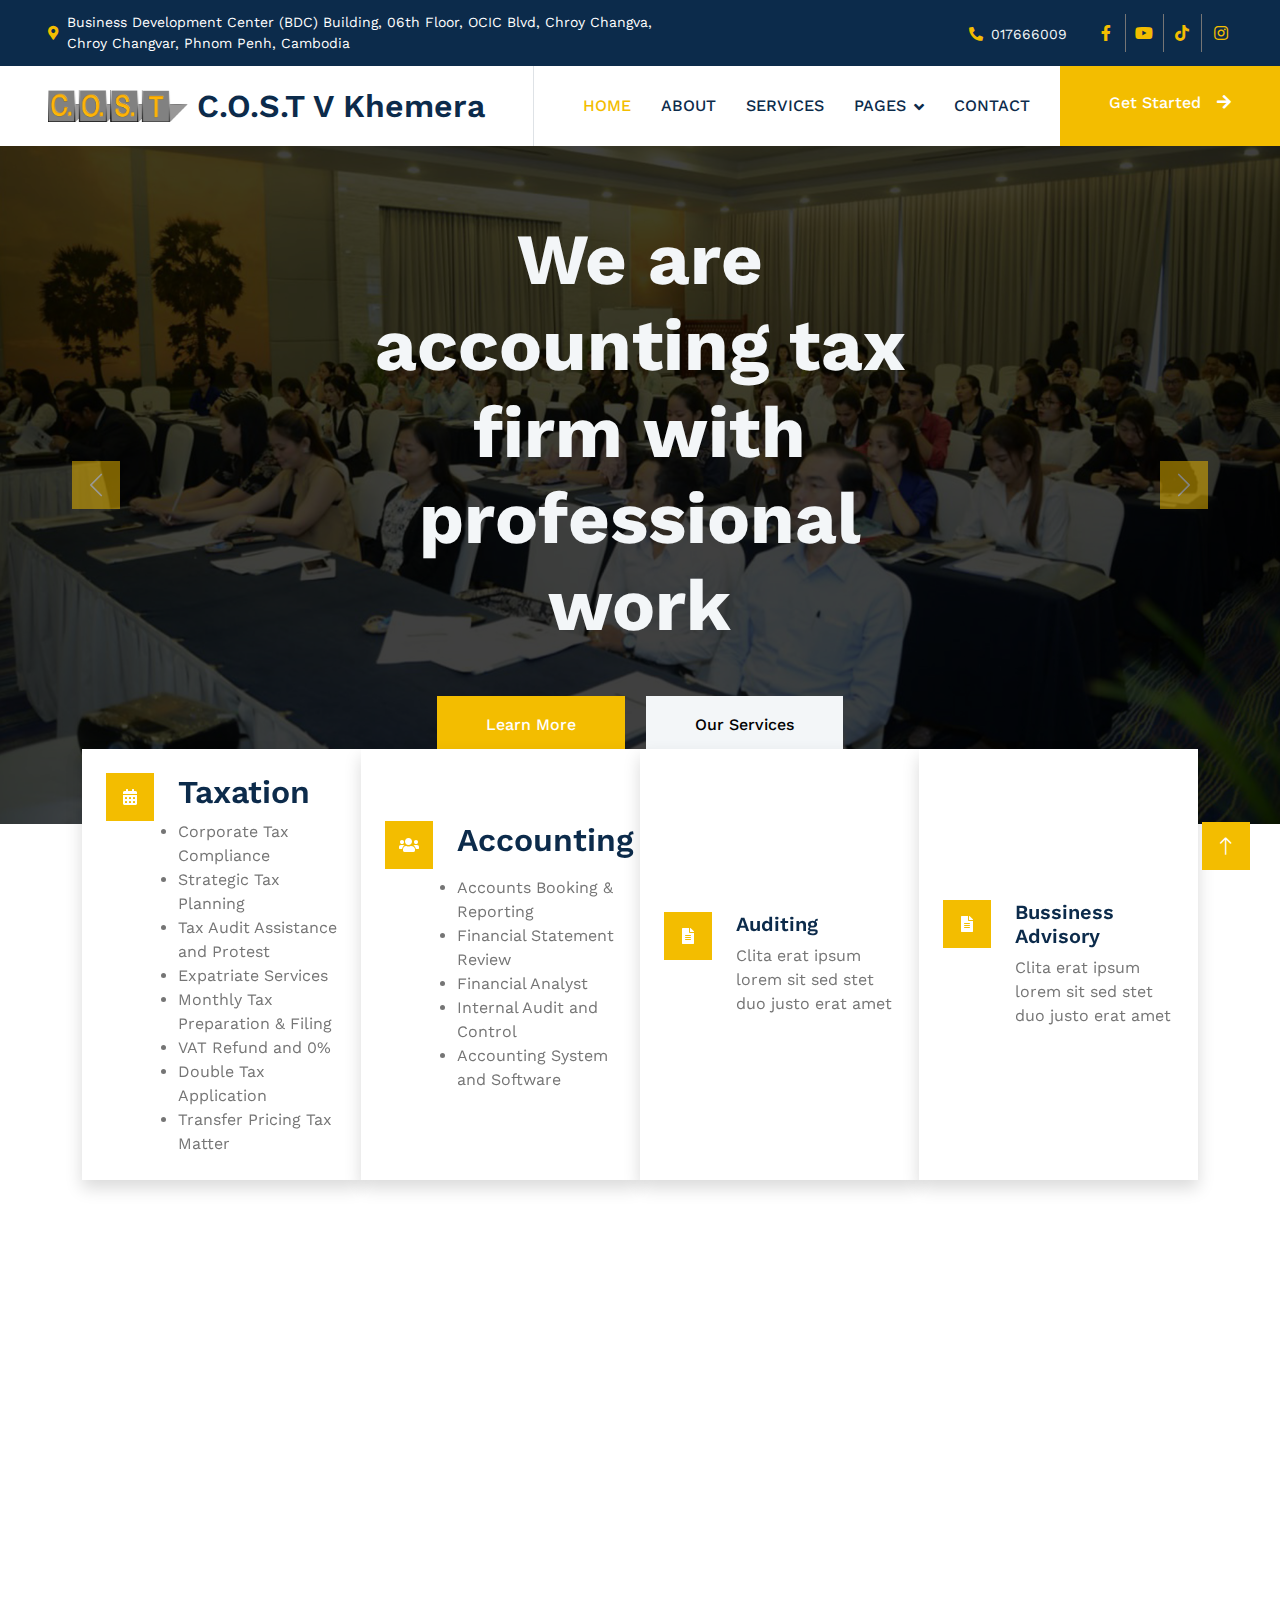
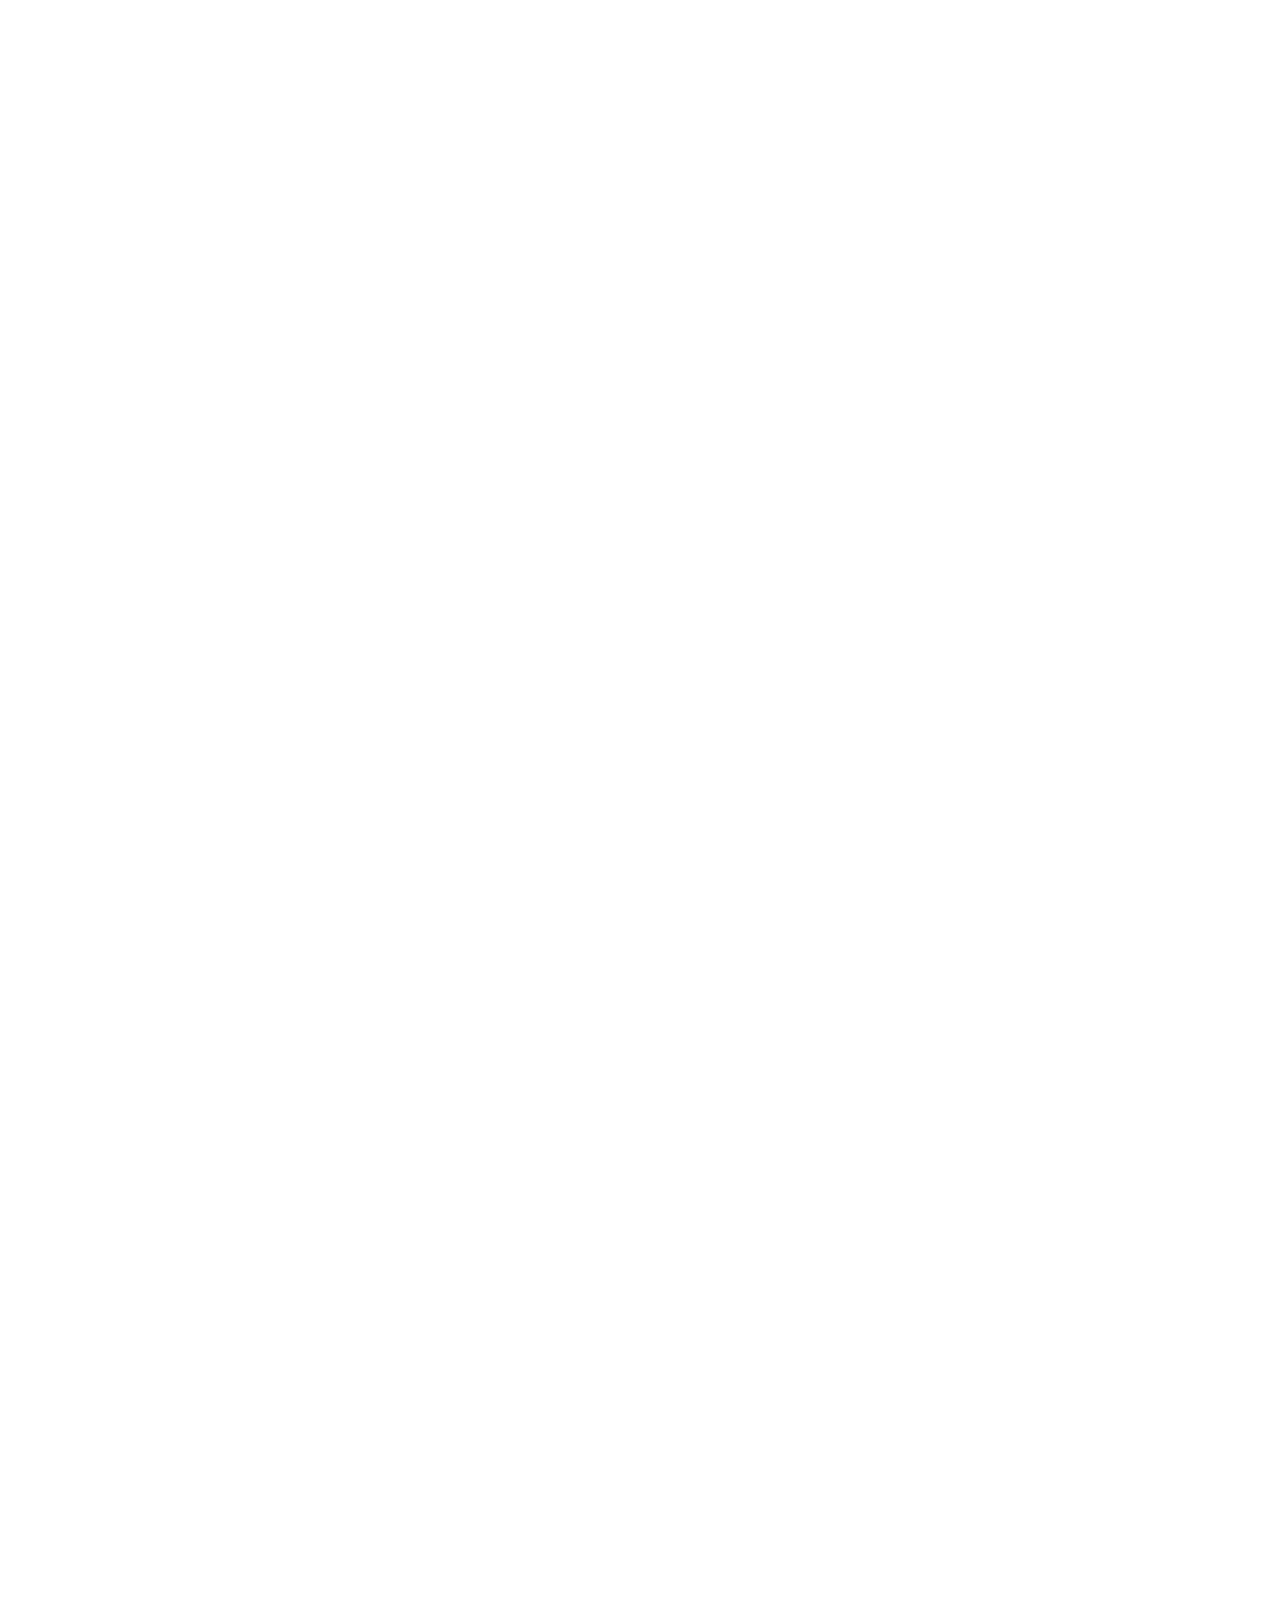
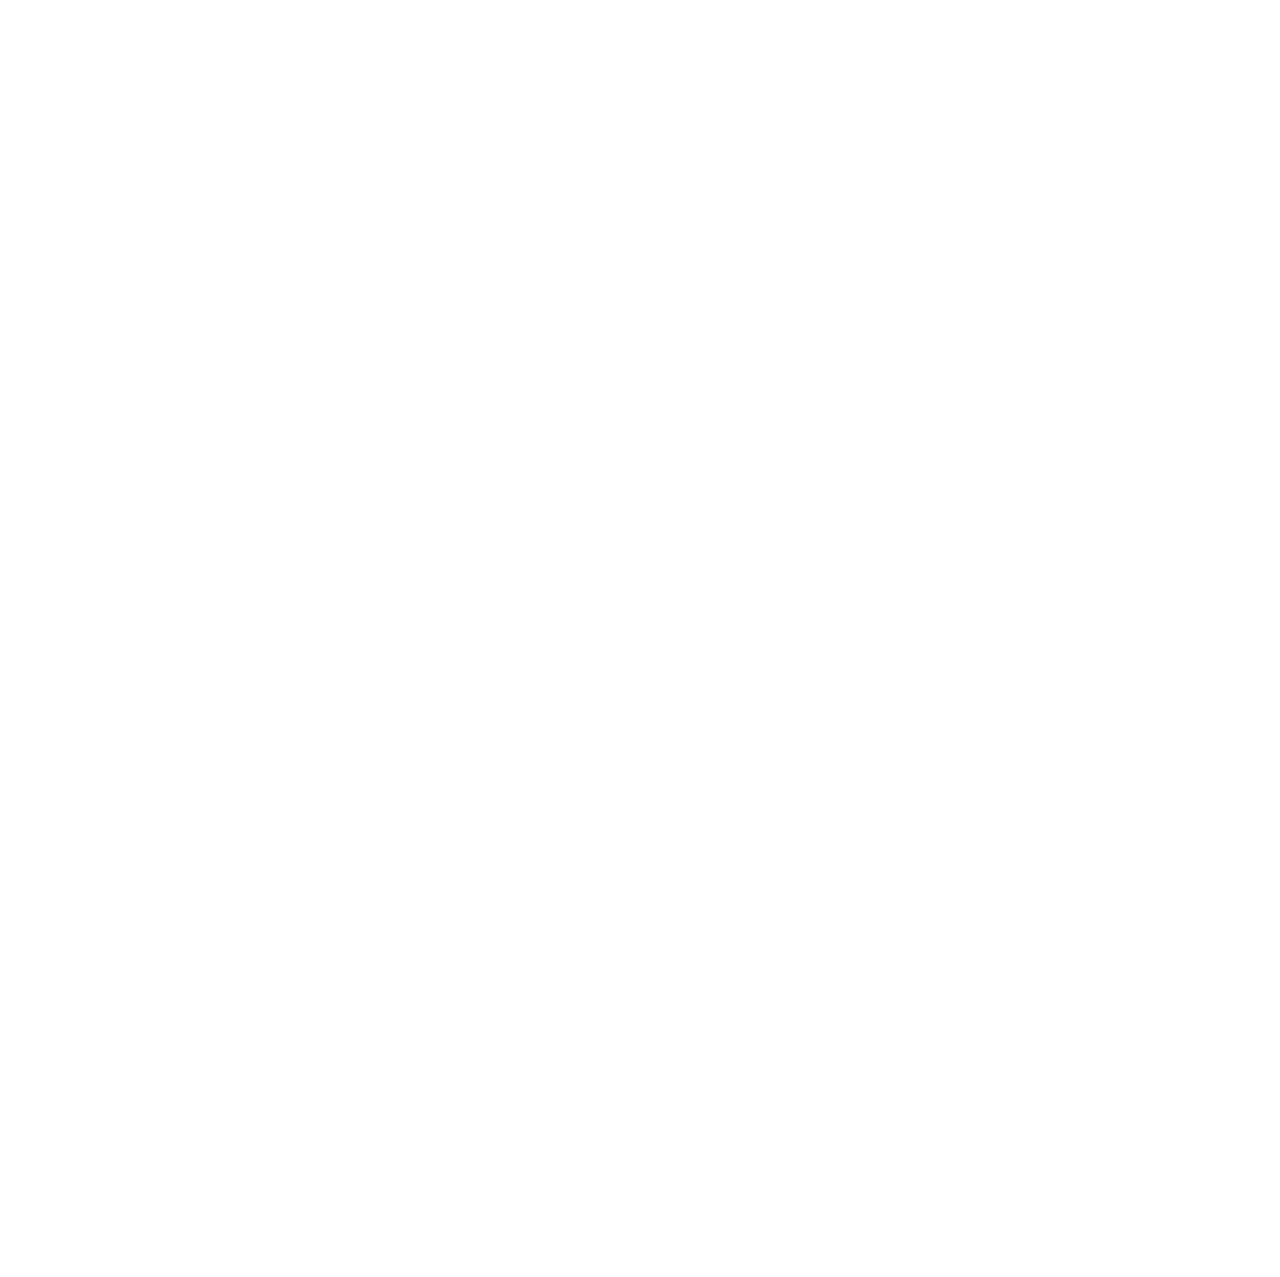
<file: index.html>
<!DOCTYPE html>
<html lang="en">

<head>
    <meta charset="utf-8">
    <title>C.O.S.T V Khemera</title>
    <meta content="width=device-width, initial-scale=1.0" name="viewport">
    <meta content="" name="keywords">
    <meta content="" name="description">

    <!-- Favicon -->
    <link href="img/favicon.ico" rel="icon">

    <!-- Google Web Fonts -->
    <link rel="preconnect" href="https://fonts.googleapis.com">
    <link rel="preconnect" href="https://fonts.gstatic.com" crossorigin>
    <link href="https://fonts.googleapis.com/css2?family=Work+Sans:wght@400;500;600;700&display=swap" rel="stylesheet"> 

    <!-- Icon Font Stylesheet -->
    <link href="https://cdnjs.cloudflare.com/ajax/libs/font-awesome/5.10.0/css/all.min.css" rel="stylesheet">
    <link href="https://cdn.jsdelivr.net/npm/bootstrap-icons@1.4.1/font/bootstrap-icons.css" rel="stylesheet">
    <link rel="stylesheet" href="https://cdnjs.cloudflare.com/ajax/libs/font-awesome/5.15.3/css/all.min.css" integrity="sha512-iBBXm8fW90+nuLcSKlbmrPcLa0OT92xO1BIsZ+ywDWZCvqsWgccV3gFoRBv0z+8dLJgyAHIhR35VZc2oM/gI1w==" crossorigin="anonymous" />

    <!-- Libraries Stylesheet -->
    <link href="lib/animate/animate.min.css" rel="stylesheet">
    <link href="lib/owlcarousel/assets/owl.carousel.min.css" rel="stylesheet">

    <!-- Customized Bootstrap Stylesheet -->
    <link href="css/bootstrap.min.css" rel="stylesheet">

    <!-- Template Stylesheet -->
    <link href="css/style.css" rel="stylesheet">
</head>

<body>
    <!-- Spinner Start -->
    <div id="spinner" class="show bg-white position-fixed translate-middle w-100 vh-100 top-50 start-50 d-flex align-items-center justify-content-center">
        <div class="spinner-grow text-primary" role="status"></div>
    </div>
    <!-- Spinner End -->


    <!-- Topbar Start -->
    <div class="container-fluid bg-dark text-light p-0">
        <div class="row gx-0 d-none d-lg-flex">
            <div class="col-lg-7 px-5 text-start">
                <div class="h-100 d-inline-flex align-items-center me-4">
                    <small class="fa fa-map-marker-alt text-primary me-2"></small>
                    <small><a href="https://maps.app.goo.gl/vBHvigicKFPhUNtt6" target="_blank"style="color: white;">Business Development Center (BDC) Building, 06th Floor, OCIC Blvd, Chroy Changva, Chroy Changvar, Phnom Penh, Cambodia</a></small>
                </div>
                <div class="h-100 d-inline-flex align-items-center">
                    <small class="far fa-clock text-primary me-2"></small>
                    <small>Mon - Fri : 08:00 AM - 05:00 PM</small>
                </div>
            </div>
            <div class="col-lg-5 px-5 text-end">
                <div class="h-100 d-inline-flex align-items-center me-4">
                    <small class="fa fa-phone-alt text-primary me-2"></small>
                    <small>017666009</small>
                </div>
                <div class="h-100 d-inline-flex align-items-center mx-n2">
    <a class="btn btn-square btn-link rounded-0 border-0 border-end border-secondary" href="https://www.facebook.com/" target="_blank"><i class="fab fa-facebook-f"></i></a>
    <a class="btn btn-square btn-link rounded-0 border-0 border-end border-secondary" href="https://www.youtube.com/" target="_blank"><i class="fab fa-youtube"></i></a>
    <a class="btn btn-square btn-link rounded-0 border-0 border-end border-secondary" href="https://www.tiktok.com/" target="_blank"><i class="fab fa-tiktok"></i></a>
    <a class="btn btn-square btn-link rounded-0" href="https://www.instagram.com/" target="_blank"><i class="fab fa-instagram"></i></a>
</div>

            </div>
        </div>
    </div>
    <!-- Topbar End -->


    <!-- Navbar Start -->
    <nav class="navbar navbar-expand-lg bg-white navbar-light sticky-top p-0">
        <a href="index.html" class="navbar-brand d-flex align-items-center border-end px-4 px-lg-5">
            <img src="img/Logo1.png" alt="Logo" class="me-2" style="height: 2rem;">
            <h2 class="m-0">C.O.S.T V Khemera</h2>
        </a>
        <button type="button" class="navbar-toggler me-4" data-bs-toggle="collapse" data-bs-target="#navbarCollapse">
            <span class="navbar-toggler-icon"></span>
        </button>
        <div class="collapse navbar-collapse" id="navbarCollapse">
            <div class="navbar-nav ms-auto p-4 p-lg-0">
                <a href="index.html" class="nav-item nav-link active">Home</a>
                <a href="about.html" class="nav-item nav-link">About</a>
                <a href="courses.html" class="nav-item nav-link">Services</a>
                <div class="nav-item dropdown">
                    <a href="#" class="nav-link dropdown-toggle" data-bs-toggle="dropdown">Pages</a>
                    <div class="dropdown-menu bg-light m-0">
                        <a href="feature.html" class="dropdown-item">Features</a>
                        <a href="appointment.html" class="dropdown-item">Appointment</a>
                        <a href="team.html" class="dropdown-item">Structure</a>
                        <a href="testimonial.html" class="dropdown-item">Testimonial</a>
                        <a href="404.html" class="dropdown-item">404 Page</a>
                    </div>
                </div>
                <a href="contact.html" class="nav-item nav-link">Contact</a>
            </div>
            <a href="" class="btn btn-primary py-4 px-lg-5 d-none d-lg-block">Get Started<i class="fa fa-arrow-right ms-3"></i></a>
        </div>
    </nav>
    <!-- Navbar End -->


    <!-- Carousel Start -->
    <div class="container-fluid p-0 wow fadeIn" data-wow-delay="0.1s">
        <div id="header-carousel" class="carousel slide" data-bs-ride="carousel">
            <div class="carousel-inner">
                <div class="carousel-item active">
                    <img class="w-100" src="img/Samrith5.jpg" alt="Image">
                    <div class="carousel-caption">
                        <div class="container">
                            <div class="row justify-content-center">
                                <div class="col-lg-7">
                                    <h1 class="display-2 text-light mb-5 animated slideInDown">We are accounting tax firm with professional work</h1>
                                    <a href="testimonial.html" class="btn btn-primary py-sm-3 px-sm-5">Learn More</a>
                                    <a href="courses.html" class="btn btn-light py-sm-3 px-sm-5 ms-3">Our Services</a>
                                </div>
                            </div>
                        </div>
                    </div>
                </div>
                <div class="carousel-item">
                    <img class="w-100" src="img/Samrith8.jpg" alt="Image">
                    <div class="carousel-caption">
                        <div class="container">
                            <div class="row justify-content-center">
                                <div class="col-lg-7">
                                    <h1 class="display-2 text-light mb-5 animated slideInDown">Quility Is Our Top Priority</h1>
                                    <a href="testimonial.html" class="btn btn-primary py-sm-3 px-sm-5">Learn More</a>
                                    <a href="courses.html" class="btn btn-light py-sm-3 px-sm-5 ms-3">Our Services</a>
                                </div>
                            </div>
                        </div>
                    </div>
                </div>
            </div>
            <button class="carousel-control-prev" type="button" data-bs-target="#header-carousel"
                data-bs-slide="prev">
                <span class="carousel-control-prev-icon" aria-hidden="true"></span>
                <span class="visually-hidden">Previous</span>
            </button>
            <button class="carousel-control-next" type="button" data-bs-target="#header-carousel"
                data-bs-slide="next">
                <span class="carousel-control-next-icon" aria-hidden="true"></span>
                <span class="visually-hidden">Next</span>
            </button>
        </div>
    </div>
    <!-- Carousel End -->


    <!-- Facts Start -->
<div class="container-fluid facts py-5 pt-lg-0">
    <div class="container py-5 pt-lg-0">
        <div class="row gx-0">
            <!-- Card 1 -->
            <div class="col-lg-3 wow fadeIn" data-wow-delay="0.1s">
                <div class="bg-white shadow d-flex align-items-center h-100 p-4" style="min-height: 150px;">
                    <div class="d-flex">
                        <div class="flex-shrink-0 btn-lg-square bg-primary">
                            <i class="fa fa-calendar-alt text-white"></i>
                        </div>
                        <div class="ps-4">
                            <h2 className="font-semibold my-4 text-2xl text-center">Taxation</h2>
                            <li class="preview-item">Corporate Tax Compliance</li>
                            <li class="preview-item">Strategic Tax Planning</li>
                            <li class="preview-item">Tax Audit Assistance and Protest</li>
                            <li class="preview-item">Expatriate Services</li>
                            <li class="preview-item">Monthly Tax Preparation & Filing</li>
                            <li class="preview-item">VAT Refund and 0%</li>
                            <li class="preview-item">Double Tax Application</li>
                            <li class="preview-item">Transfer Pricing Tax Matter</li>
                        </div>
                    </div>
                </div>
            </div>
            <!-- Card 2 -->
            <div class="col-lg-3 wow fadeIn" data-wow-delay="0.3s">
                <div class="bg-white shadow d-flex align-items-center h-100 p-4" style="min-height: 150px;">
                    <div class="d-flex">
                        <div class="flex-shrink-0 btn-lg-square bg-primary">
                            <i class="fa fa-users text-white"></i>
                        </div>
                        <div class="ps-4">
                            <h2 className="font-semibold my-4 text-2xl text-center">Accounting</h2>
                                    <p className="text-md font-medium">
                                    <li class="preview-item">Accounts Booking & Reporting</li>
                                    <li class="preview-item">Financial Statement Review</li>
                                    <li class="preview-item">Financial Analyst</li>
                                    <li class="preview-item">Internal Audit and Control</li>
                                    <li class="preview-item">Accounting System and Software</li>
                                    </p>
                        </div>
                    </div>
                </div>
            </div>
            <!-- Card 3 -->
            <div class="col-lg-3 wow fadeIn" data-wow-delay="0.5s">
                <div class="bg-white shadow d-flex align-items-center h-100 p-4" style="min-height: 150px;">
                    <div class="d-flex">
                        <div class="flex-shrink-0 btn-lg-square bg-primary">
                            <i class="fa fa-file-alt text-white"></i>
                        </div>
                        <div class="ps-4">
                            <h5>Auditing </h5>
                            <span>Clita erat ipsum lorem sit sed stet duo justo erat amet</span>
                        </div>
                    </div>
                </div>
            </div>
            <!-- Card 4 -->
            <div class="col-lg-3 wow fadeIn" data-wow-delay="0.7s">
                <div class="bg-white shadow d-flex align-items-center h-100 p-4" style="min-height: 150px;">
                    <div class="d-flex">
                        <div class="flex-shrink-0 btn-lg-square bg-primary">
                            <i class="fa fa-file-alt text-white"></i>
                        </div>
                        <div class="ps-4">
                            <h5>Bussiness Advisory</h5>
                            <span>Clita erat ipsum lorem sit sed stet duo justo erat amet</span>
                        </div>
                    </div>
                </div>
            </div>
        </div>
    </div>
</div>
<!-- Facts End -->


    <!-- About Start -->
    <div class="container-xxl py-6">
        <div class="container">
            <div class="row g-5">
                <div class="col-lg-6 wow fadeInUp" data-wow-delay="0.1s">
                    <div class="position-relative overflow-hidden ps-5 pt-5 h-100" style="min-height: 400px;">
                        <img class="position-absolute w-100 h-100" src="img/Samrith10.jpg" alt="" style="object-fit: cover;">
                        <img class="position-absolute top-0 start-0 bg-white pe-3 pb-3" src="img/Samrith11.jpg" alt="" style="width: 200px; height: 200px;">
                    </div>
                </div>
                <div class="col-lg-6 wow fadeInUp" data-wow-delay="0.5s">
                    <div class="h-100">
                        <h6 class="text-primary text-uppercase mb-2">About Us</h6>
                        <h1 class="display-6 mb-4">We Help Client To work with TAX and auditing</h1>
                        <p>Tempor erat elitr rebum at clita. Diam dolor diam ipsum sit. Aliqu diam amet diam et eos. Clita erat ipsum et lorem et sit, sed stet lorem sit clita duo justo magna dolore erat amet</p>
                        <p class="mb-4">Tempor erat elitr rebum at clita. Diam dolor diam ipsum sit. Aliqu diam amet diam et eos. Clita erat ipsum et lorem et sit, sed stet lorem sit clita duo justo magna dolore erat amet</p>
                        <div class="row g-2 mb-4 pb-2">
                            <div class="col-sm-6">
                                <i class="fa fa-check text-primary me-2"></i>Fully Licensed
                            </div>
                            <div class="col-sm-6">
                                <i class="fa fa-check text-primary me-2"></i>Online Tracking
                            </div>
                            <div class="col-sm-6">
                                <i class="fa fa-check text-primary me-2"></i>Afordable Fee 
                            </div>
                            <div class="col-sm-6">
                                <i class="fa fa-check text-primary me-2"></i>Best Trainers
                            </div>
                        </div>
                        <div class="row g-4">
                            <div class="col-sm-6">
                                <a class="btn btn-primary py-3 px-5" href="">Read More</a>
                            </div>
                            <div class="col-sm-6">
                                <a class="d-inline-flex align-items-center btn btn-outline-primary border-2 p-2" href="tel:+0123456789">
                                    <span class="flex-shrink-0 btn-square bg-primary">
                                        <i class="fa fa-phone-alt text-white"></i>
                                    </span>
                                    <span class="px-3">017666009</span>
                                </a>
                            </div>
                        </div>
                    </div>
                </div>
            </div>
        </div>
    </div>
    <!-- About End -->


    <!-- Courses Start -->
    <div class="container-xxl courses my-6 py-6 pb-0">
        <div class="container">
            <div class="text-center mx-auto mb-5 wow fadeInUp" data-wow-delay="0.1s" style="max-width: 500px;">
                <h6 class="text-primary text-uppercase mb-2">Tranding Services</h6>
                <h1 class="display-6 mb-4">Our Services Upskill You With Accounting & TAX</h1>
            </div>
            <div class="row g-4 justify-content-center">
                <div class="col-lg-4 col-md-6 wow fadeInUp" data-wow-delay="0.1s">
                    <div class="courses-item d-flex flex-column bg-white overflow-hidden h-100">
                        <div class="text-center p-4 pt-0">
                            <div class="d-inline-block bg-primary text-white fs-5 py-1 px-4 mb-4">$99</div>
                            <h5 class="mb-3">Short Services</h5>
                            <p>Tempor erat elitr rebum at clita dolor diam ipsum sit diam amet diam et eos</p>
                            <ol class="breadcrumb justify-content-center mb-0">
                                <li class="breadcrumb-item small"><i class="fa fa-signal text-primary me-2"></i>Beginner</li>
                                <li class="breadcrumb-item small"><i class="fa fa-calendar-alt text-primary me-2"></i>3 Week</li>
                            </ol>
                        </div>
                        <div class="position-relative mt-auto">
                            <img class="img-fluid" src="img/Samrith4.jpg" alt="">
                            <div class="courses-overlay">
                                <a class="btn btn-outline-primary border-2" href="">Read More</a>
                            </div>
                        </div>
                    </div>
                </div>
                <div class="col-lg-4 col-md-6 wow fadeInUp" data-wow-delay="0.3s">
                    <div class="courses-item d-flex flex-column bg-white overflow-hidden h-100">
                        <div class="text-center p-4 pt-0">
                            <div class="d-inline-block bg-primary text-white fs-5 py-1 px-4 mb-4">$99</div>
                            <h5 class="mb-3"></h5>
                            <p>Tempor erat elitr rebum at clita dolor diam ipsum sit diam amet diam et eos</p>
                            <ol class="breadcrumb justify-content-center mb-0">
                                <li class="breadcrumb-item small"><i class="fa fa-signal text-primary me-2"></i>Beginner</li>
                                <li class="breadcrumb-item small"><i class="fa fa-calendar-alt text-primary me-2"></i>3 Week</li>
                            </ol>
                        </div>
                        <div class="position-relative mt-auto">
                            <img class="img-fluid" src="img/Samrith7.jpg" alt="">
                            <div class="courses-overlay">
                                <a class="btn btn-outline-primary border-2" href="">Read More</a>
                            </div>
                        </div>
                    </div>
                </div>
                <div class="col-lg-4 col-md-6 wow fadeInUp" data-wow-delay="0.5s">
                    <div class="courses-item d-flex flex-column bg-white overflow-hidden h-100">
                        <div class="text-center p-4 pt-0">
                            <div class="d-inline-block bg-primary text-white fs-5 py-1 px-4 mb-4">$99</div>
                            <h5 class="mb-3">International Accounting Firm</h5>
                            <p>Tempor erat elitr rebum at clita dolor diam ipsum sit diam amet diam et eos</p>
                            <ol class="breadcrumb justify-content-center mb-0">
                                <li class="breadcrumb-item small"><i class="fa fa-signal text-primary me-2"></i>Beginner</li>
                                <li class="breadcrumb-item small"><i class="fa fa-calendar-alt text-primary me-2"></i>3 Week</li>
                            </ol>
                        </div>
                        <div class="position-relative mt-auto">
                            <img class="img-fluid" src="img/Samrith6.jpg" alt="">
                            <div class="courses-overlay">
                                <a class="btn btn-outline-primary border-2" href="">Read More</a>
                            </div>
                        </div>
                    </div>
                </div>
                <div class="col-lg-9 my-6 mb-0 wow fadeInUp" data-wow-delay="0.1s">
                   <!-- <div class="bg-primary text-center p-5">
                        <h1 class="mb-4">Make Appointment</h1>
                        <form>
                            <div class="row g-3">
                                <div class="col-sm-6">
                                    <div class="form-floating">
                                        <input type="text" class="form-control border-0" id="gname" placeholder="Gurdian Name">
                                        <label for="gname">Your Name</label>
                                    </div>
                                </div>
                                <div class="col-sm-6">
                                    <div class="form-floating">
                                        <input type="email" class="form-control border-0" id="gmail" placeholder="Gurdian Email">
                                        <label for="gmail">Your Email</label>
                                    </div>
                                </div>
                                <div class="col-sm-6">
                                    <div class="form-floating">
                                        <input type="text" class="form-control border-0" id="cname" placeholder="Child Name">
                                        <label for="cname">Services Type</label>
                                    </div>
                                </div>
                                <div class="col-sm-6">
                                    <div class="form-floating">
                                        <input type="text" class="form-control border-0" id="cage" placeholder="Child Age">
                                        <label for="cage">Car Type</label>
                                    </div>
                                </div>
                                <div class="col-12">
                                    <div class="form-floating">
                                        <textarea class="form-control border-0" placeholder="Leave a message here" id="message" style="height: 100px"></textarea>
                                        <label for="message">Message</label>
                                    </div>
                                </div>
                                <div class="col-12">
                                    <button class="btn btn-dark w-100 py-3" type="submit">Submit</button>
                                </div> -->
                            </div>
                        </form>
                    </div>
                </div>
            </div>
        </div>
    </div>
    <!-- Courses End -->


    <!-- Features Start -->
    <div class="container-xxl py-6">
        <div class="container">
            <div class="row g-5">
                <div class="col-lg-6 wow fadeInUp" data-wow-delay="0.1s">
                    <h6 class="text-primary text-uppercase mb-2">Why Choose Us!</h6>
                    <h1 class="display-6 mb-4">Best Driving Training Agency In Your City</h1>
                    <p class="mb-5">Tempor erat elitr rebum at clita. Diam dolor diam ipsum sit. Aliqu diam amet diam et eos. Clita erat ipsum et lorem et sit, sed stet lorem sit clita duo justo magna dolore erat amet</p>
                    <div class="row gy-5 gx-4">
                        <div class="col-sm-6 wow fadeIn" data-wow-delay="0.1s">
                            <div class="d-flex align-items-center mb-3">
                                <div class="flex-shrink-0 btn-square bg-primary me-3">
                                    <i class="fa fa-check text-white"></i>
                                </div>
                                <h5 class="mb-0">Fully Licensed</h5>
                            </div>
                            <span>Magna sea eos sit dolor, ipsum amet ipsum lorem diam eos</span>
                        </div>
                        <div class="col-sm-6 wow fadeIn" data-wow-delay="0.2s">
                            <div class="d-flex align-items-center mb-3">
                                <div class="flex-shrink-0 btn-square bg-primary me-3">
                                    <i class="fa fa-check text-white"></i>
                                </div>
                                <h5 class="mb-0">Online Tracking</h5>
                            </div>
                            <span>Magna sea eos sit dolor, ipsum amet ipsum lorem diam eos</span>
                        </div>
                        <div class="col-sm-6 wow fadeIn" data-wow-delay="0.3s">
                            <div class="d-flex align-items-center mb-3">
                                <div class="flex-shrink-0 btn-square bg-primary me-3">
                                    <i class="fa fa-check text-white"></i>
                                </div>
                                <h5 class="mb-0">Afordable Fee</h5>
                            </div>
                            <span>Magna sea eos sit dolor, ipsum amet ipsum lorem diam eos</span>
                        </div>
                        <div class="col-sm-6 wow fadeIn" data-wow-delay="0.4s">
                            <div class="d-flex align-items-center mb-3">
                                <div class="flex-shrink-0 btn-square bg-primary me-3">
                                    <i class="fa fa-check text-white"></i>
                                </div>
                                <h5 class="mb-0">Best Trainers</h5>
                            </div>
                            <span>Magna sea eos sit dolor, ipsum amet ipsum lorem diam eos</span>
                        </div>
                    </div>
                </div>
                <div class="col-lg-6 wow fadeInUp" data-wow-delay="0.5s">
                    <div class="position-relative overflow-hidden pe-5 pt-5 h-100" style="min-height: 400px;">
                        <img class="position-absolute w-100 h-100" src="img/Samrith7.jpg" alt="" style="object-fit: cover;">
                        <img class="position-absolute top-0 end-0 bg-white ps-3 pb-3" src="img/Samrith11.jpg" alt="" style="width: 200px; height: 200px">
                    </div>
                </div>
            </div>
        </div>
    </div>
    <!-- Features End -->


    <!-- Team Start -->
   <!-- <div class="container-xxl py-6">
        <div class="container">
            <div class="text-center mx-auto mb-5 wow fadeInUp" data-wow-delay="0.1s" style="max-width: 500px;">
                <h6 class="text-primary text-uppercase mb-2">Meet The Team</h6>
                <h1 class="display-6 mb-4">We Have Great Experience Of Accounting</h1>
            </div>
            <div class="row g-0 team-items">
                <div class="col-lg-3 col-md-6 wow fadeInUp" data-wow-delay="0.1s">
                    <div class="team-item position-relative">
                        <div class="position-relative">
                            <img class="img-fluid" src="img/maly.JPG" alt="">
                            <div class="team-social text-center">
                                <a class="btn btn-square btn-outline-primary border-2 m-1" href="https://www.facebook.com/" target="_blank"><i class="fab fa-facebook-f"></i></a>
                                <a class="btn btn-square btn-outline-primary border-2 m-1" href="https://www.youtube.com/" target="_blank"><i class="fab fa-youtube"></i></a>
                                <a class="btn btn-square btn-outline-primary border-2 m-1" href="https://www.tiktok.com/" target="_blank"><i class="fab fa-tiktok"></i></a>
                            </div>
                        </div>
                        <div class="bg-light text-center p-4">
                            <h5 class="mt-2">Full Name</h5>
                            <span>Trainer</span>
                        </div>
                    </div>
                </div>
                <div class="col-lg-3 col-md-6 wow fadeInUp" data-wow-delay="0.3s">
                    <div class="team-item position-relative">
                        <div class="position-relative">
                            <img class="img-fluid" src="img/menghour.jpg" alt="">
                            <div class="team-social text-center">
                                <a class="btn btn-square btn-outline-primary border-2 m-1" href="https://www.facebook.com/" target="_blank"><i class="fab fa-facebook-f"></i></a>
                                <a class="btn btn-square btn-outline-primary border-2 m-1" href="https://www.youtube.com/" target="_blank"><i class="fab fa-youtube"></i></a>
                                <a class="btn btn-square btn-outline-primary border-2 m-1" href="https://www.tiktok.com/" target="_blank"><i class="fab fa-tiktok"></i></a>
                            </div>
                        </div>
                        <div class="bg-light text-center p-4">
                            <h5 class="mt-2">Full Name</h5>
                            <span>Trainer</span>
                        </div>
                    </div>
                </div>
                <div class="col-lg-3 col-md-6 wow fadeInUp" data-wow-delay="0.5s">
                    <div class="team-item position-relative">
                        <div class="position-relative">
                            <img class="img-fluid" src="img/Samrith11.jpg" alt="">
                            <div class="team-social text-center">
                                <a class="btn btn-square btn-outline-primary border-2 m-1" href="https://www.facebook.com/" target="_blank"><i class="fab fa-facebook-f"></i></a>
                                <a class="btn btn-square btn-outline-primary border-2 m-1" href="https://www.youtube.com/" target="_blank"><i class="fab fa-youtube"></i></a>
                                <a class="btn btn-square btn-outline-primary border-2 m-1" href="https://www.tiktok.com/" target="_blank"><i class="fab fa-tiktok"></i></a>
                            </div>
                        </div>
                        <div class="bg-light text-center p-4">
                            <h5 class="mt-2">Full Name</h5>
                            <span>Trainer</span>
                        </div>
                    </div>
                </div>
                <div class="col-lg-3 col-md-6 wow fadeInUp" data-wow-delay="0.7s">
                    <div class="team-item position-relative">
                        <div class="position-relative">
                            <img class="img-fluid" src="img/phanith.jpg" alt="">
                            <div class="team-social text-center">
                                <a class="btn btn-square btn-outline-primary border-2 m-1" href="https://www.facebook.com/" target="_blank"><i class="fab fa-facebook-f"></i></a>
                                <a class="btn btn-square btn-outline-primary border-2 m-1" href="https://www.youtube.com/" target="_blank"><i class="fab fa-youtube"></i></a>
                                <a class="btn btn-square btn-outline-primary border-2 m-1" href="https://www.tiktok.com/" target="_blank"><i class="fab fa-tiktok"></i></a>
                            </div>
                        </div>
                        <div class="bg-light text-center p-4">
                            <h5 class="mt-2">Full Name</h5>
                            <span>Trainer</span>
                        </div>
                    </div>
                </div>
            </div>
        </div>
    </div>
     Team End -->


    <!-- Testimonial Start -->
   <!-- <div class="container-xxl py-6">
        <div class="container">
            <div class="text-center mx-auto mb-5 wow fadeInUp" data-wow-delay="0.1s" style="max-width: 500px;">
                <h6 class="text-primary text-uppercase mb-2">Testimonial</h6>
                <h1 class="display-6 mb-4">What Our Clients Say!</h1>
            </div>
            <div class="row justify-content-center">
                <div class="col-lg-8 wow fadeInUp" data-wow-delay="0.1s">
                    <div class="owl-carousel testimonial-carousel">
                        <div class="testimonial-item text-center">
                            <div class="position-relative mb-5">
                                <img class="img-fluid rounded-circle mx-auto" src="img/testimonial-1.jpg" alt="">
                                <div class="position-absolute top-100 start-50 translate-middle d-flex align-items-center justify-content-center bg-white rounded-circle" style="width: 60px; height: 60px;">
                                    <i class="fa fa-quote-left fa-2x text-primary"></i>
                                </div>
                            </div>
                            <p class="fs-4">Dolores sed duo clita tempor justo dolor et stet lorem kasd labore dolore lorem ipsum. At lorem lorem magna ut et, nonumy et labore et tempor diam tempor erat.</p>
                            <hr class="w-25 mx-auto">
                            <h5>Client Name</h5>
                            <span>Profession</span>
                        </div>
                        <div class="testimonial-item text-center">
                            <div class="position-relative mb-5">
                                <img class="img-fluid rounded-circle mx-auto" src="img/testimonial-2.jpg" alt="">
                                <div class="position-absolute top-100 start-50 translate-middle d-flex align-items-center justify-content-center bg-white rounded-circle" style="width: 60px; height: 60px;">
                                    <i class="fa fa-quote-left fa-2x text-primary"></i>
                                </div>
                            </div>
                            <p class="fs-4">Dolores sed duo clita tempor justo dolor et stet lorem kasd labore dolore lorem ipsum. At lorem lorem magna ut et, nonumy et labore et tempor diam tempor erat.</p>
                            <hr class="w-25 mx-auto">
                            <h5>Client Name</h5>
                            <span>Profession</span>
                        </div>
                        <div class="testimonial-item text-center">
                            <div class="position-relative mb-5">
                                <img class="img-fluid rounded-circle mx-auto" src="img/testimonial-3.jpg" alt="">
                                <div class="position-absolute top-100 start-50 translate-middle d-flex align-items-center justify-content-center bg-white rounded-circle" style="width: 60px; height: 60px;">
                                    <i class="fa fa-quote-left fa-2x text-primary"></i>
                                </div>
                            </div>
                            <p class="fs-4">Dolores sed duo clita tempor justo dolor et stet lorem kasd labore dolore lorem ipsum. At lorem lorem magna ut et, nonumy et labore et tempor diam tempor erat.</p>
                            <hr class="w-25 mx-auto">
                            <h5>Client Name</h5>
                            <span>Profession</span>
                        </div>
                    </div>
                </div>
            </div>
        </div>
    </div>
     Testimonial End -->


    <!-- Footer Start -->
    <div class="container-fluid bg-dark text-light footer my-6 mb-0 py-6 wow fadeIn" data-wow-delay="0.1s">
        <div class="container">
            <div class="row g-5">
                <div class="col-lg-3 col-md-6">
                    <h4 class="text-white mb-4">Get In Touch</h4>
                    <h2 class="text-primary mb-4"></i>C.O.S.T V Khemera</h2>
<p class="mb-2">
                        <i class="fa fa-map-marker-alt me-3"></i>
                        <span>
                            <a href="https://maps.app.goo.gl/vBHvigicKFPhUNtt6" target="_blank" style="color: white;">
                                Business Development Center (BDC) Building, 06th Floor, OCIC Blvd, Chroy Changva, Chroy Changvar, Phnom Penh, Cambodia
                            </a>
                        </span>
                    </p>                    <p class="mb-2"><i class="fa fa-phone-alt me-3"></i>0176660090</p>
                    <p class="mb-2"><i class="fa fa-envelope me-3"></i>samrithsakmay@gmail.com</p>
                </div>
                 <div class="col-lg-3 col-md-6">
                    <h4 class="text-light mb-4">Quick Links</h4>
                    <a class="btn btn-link" href="about.html">About Us</a>
                    <a class="btn btn-link" href="contact.html">Contact Us</a>
                    <a class="btn btn-link" href="courses.html">Our Services</a>
                    <a class="btn btn-link" href="">Terms & Condition</a>
                    <a class="btn btn-link" href="">Support</a>
                </div>
                <!-- <div class="col-lg-3 col-md-6">
                    <h4 class="text-light mb-4">Popular Links</h4>
                    <a class="btn btn-link" href="about.html">About Us</a>
                    <a class="btn btn-link" href="contact.html">Contact Us</a>
                    <a class="btn btn-link" href="courses.html">Our Services</a>
                    <a class="btn btn-link" href="">Terms & Condition</a>
                    <a class="btn btn-link" href="">Support</a>
                </div> -->
                <div class="col-lg-3 col-md-6">
                    <h4 class="text-light mb-4">Newsletter</h4>
                    <form action="">
                        <div class="input-group">
                            <input type="text" class="form-control p-3 border-0" placeholder="Your Email Address">
                            <button class="btn btn-primary">Sign Up</button>
                        </div>
                    </form>
                    <h6 class="text-white mt-4 mb-3">Follow Us</h6>
                   <div class="d-flex pt-2">
                        <a class="btn btn-square btn-outline-light me-1" href="https://www.youtube.com/" target="_blank"><i class="fab fa-youtube"></i></a>
                        <a class="btn btn-square btn-outline-light me-1" href="https://www.facebook.com/" target="_blank"><i class="fab fa-facebook-f"></i></a>
                        <a class="btn btn-square btn-outline-light me-1" href="https://www.tiktok.com/" target="_blank"><i class="fab fa-tiktok"></i></a>
                        <a class="btn btn-square btn-outline-light me-0" href="https://www.instagram.com/" target="_blank"><i class="fab fa-instagram"></i></a>
                    </div>
                </div>
            </div>
        </div>
    </div>
    <!-- Footer End -->


    <!-- Copyright Start -->
    <div class="container-fluid copyright text-light py-4 wow fadeIn" data-wow-delay="0.1s">
        <div class="container">
            <div class="row">
                <div class="col-md-6 text-center text-md-start mb-3 mb-md-0">
                    &copy; <a href="#">COST V Khemera</a>, All Right Reserved.
                </div>
               
            </div>
        </div>
    </div>
    <!-- Copyright End -->


    <!-- Back to Top -->
    <a href="#" class="btn btn-lg btn-primary btn-lg-square back-to-top"><i class="bi bi-arrow-up"></i></a>


    <!-- JavaScript Libraries -->
    <script src="https://code.jquery.com/jquery-3.4.1.min.js"></script>
    <script src="https://cdn.jsdelivr.net/npm/bootstrap@5.0.0/dist/js/bootstrap.bundle.min.js"></script>
    <script src="lib/wow/wow.min.js"></script>
    <script src="lib/easing/easing.min.js"></script>
    <script src="lib/waypoints/waypoints.min.js"></script>
    <script src="lib/owlcarousel/owl.carousel.min.js"></script>

    <!-- Template Javascript -->
    <script src="js/main.js"></script>
</body>

</html>
</file>
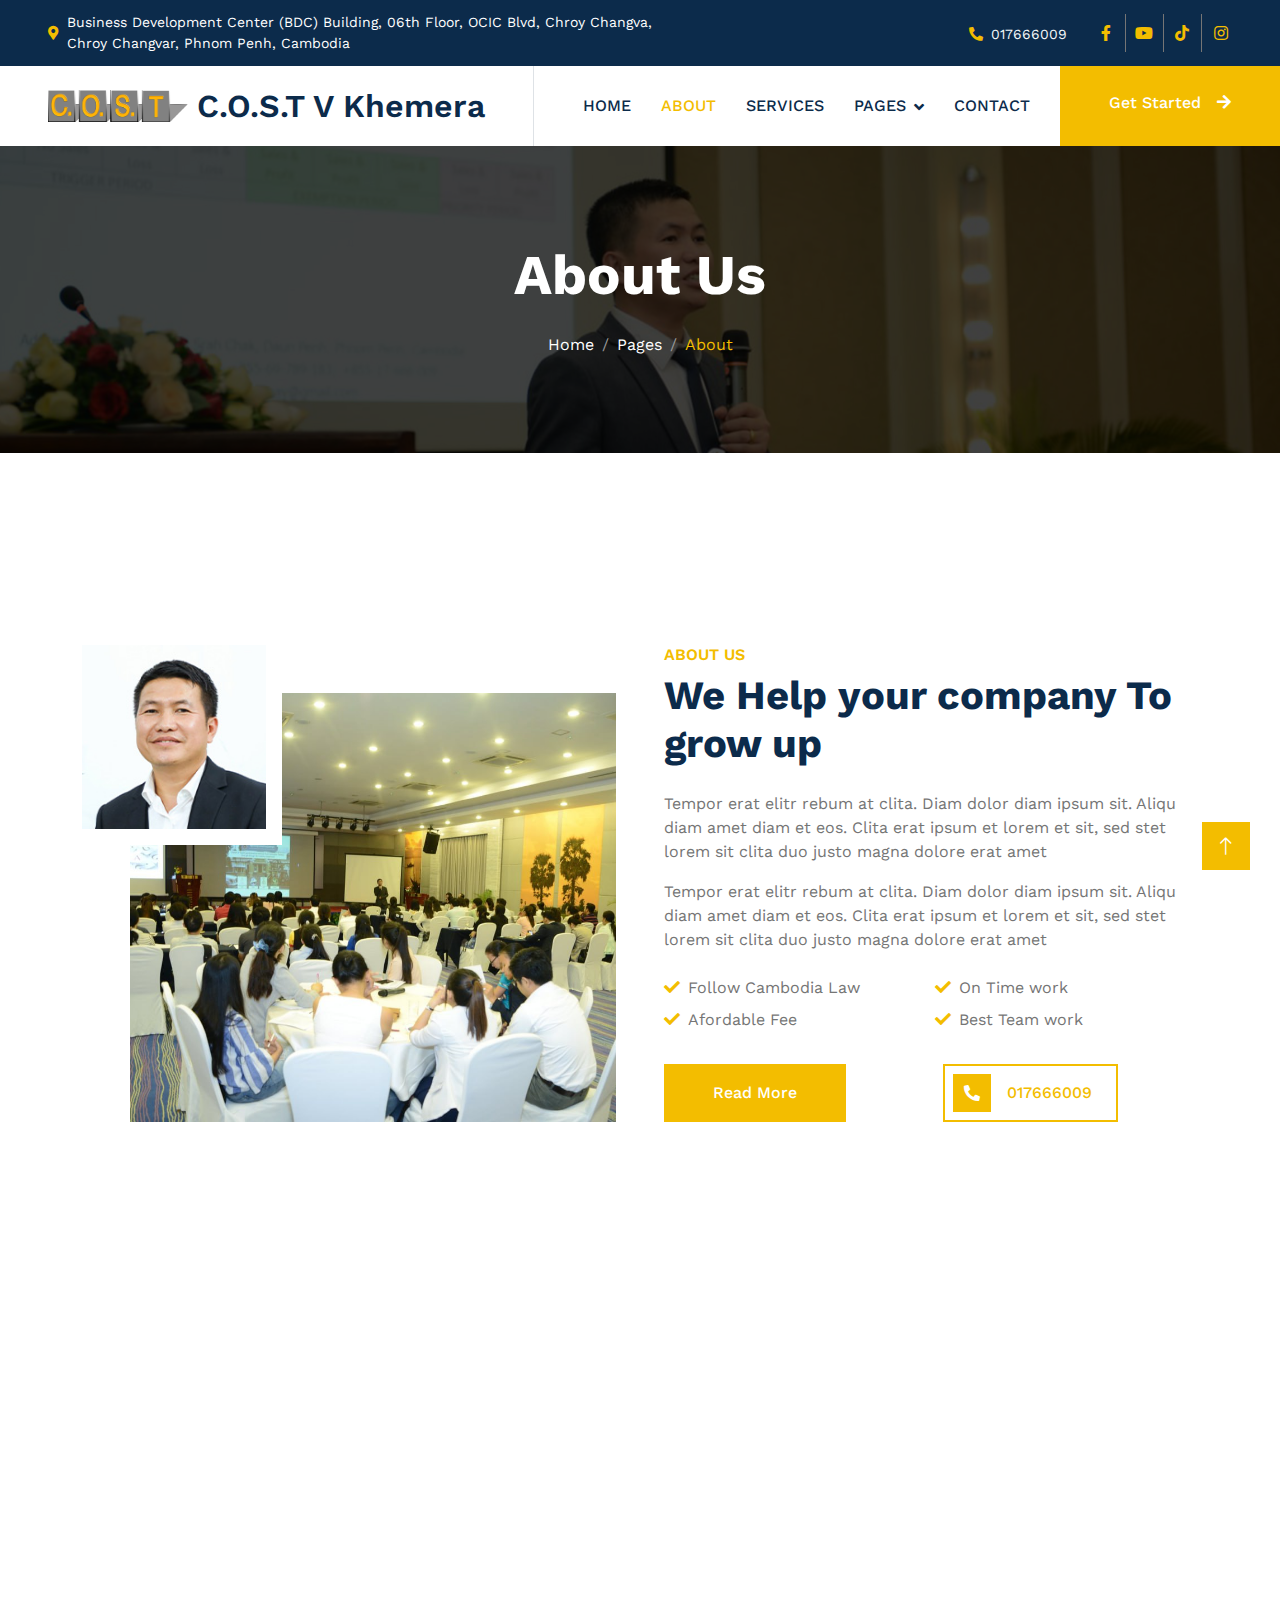
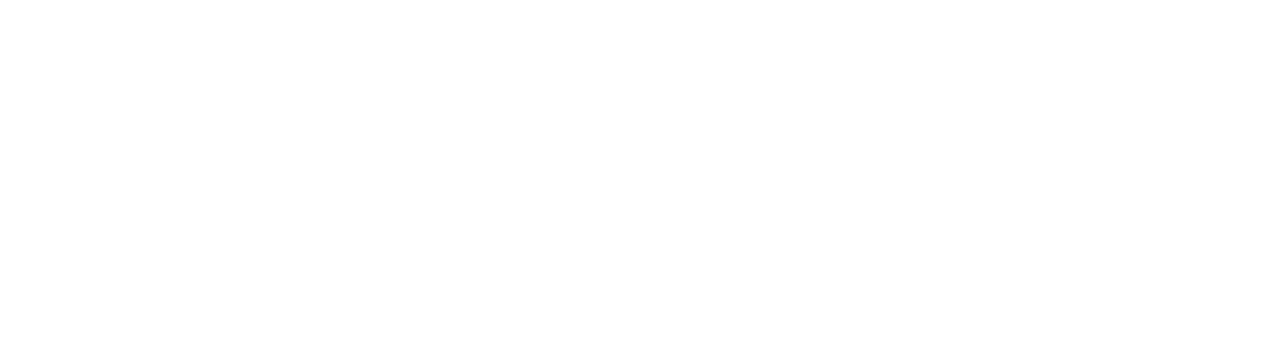
<file: about.html>
<!DOCTYPE html>
<html lang="en">

<head>
    <meta charset="utf-8">
    <title>C.O.S.T V Khemera</title>
    <meta content="width=device-width, initial-scale=1.0" name="viewport">
    <meta content="" name="keywords">
    <meta content="" name="description">

    <!-- Favicon -->
    <link href="img/favicon.ico" rel="icon">

    <!-- Google Web Fonts -->
    <link rel="preconnect" href="https://fonts.googleapis.com">
    <link rel="preconnect" href="https://fonts.gstatic.com" crossorigin>
    <link href="https://fonts.googleapis.com/css2?family=Work+Sans:wght@400;500;600;700&display=swap" rel="stylesheet"> 

    <!-- Icon Font Stylesheet -->
    <link href="https://cdnjs.cloudflare.com/ajax/libs/font-awesome/5.10.0/css/all.min.css" rel="stylesheet">
    <link href="https://cdn.jsdelivr.net/npm/bootstrap-icons@1.4.1/font/bootstrap-icons.css" rel="stylesheet">
    <link rel="stylesheet" href="https://cdnjs.cloudflare.com/ajax/libs/font-awesome/5.15.3/css/all.min.css" integrity="sha512-iBBXm8fW90+nuLcSKlbmrPcLa0OT92xO1BIsZ+ywDWZCvqsWgccV3gFoRBv0z+8dLJgyAHIhR35VZc2oM/gI1w==" crossorigin="anonymous" />

    <!-- Libraries Stylesheet -->
    <link href="lib/animate/animate.min.css" rel="stylesheet">
    <link href="lib/owlcarousel/assets/owl.carousel.min.css" rel="stylesheet">

    <!-- Customized Bootstrap Stylesheet -->
    <link href="css/bootstrap.min.css" rel="stylesheet">

    <!-- Template Stylesheet -->
    <link href="css/style.css" rel="stylesheet">
</head>

<body>
    <!-- Spinner Start -->
    <div id="spinner" class="show bg-white position-fixed translate-middle w-100 vh-100 top-50 start-50 d-flex align-items-center justify-content-center">
        <div class="spinner-grow text-primary" role="status"></div>
    </div>
    <!-- Spinner End -->


    <!-- Topbar Start -->
    <div class="container-fluid bg-dark text-light p-0">
        <div class="row gx-0 d-none d-lg-flex">
            <div class="col-lg-7 px-5 text-start">
                <div class="h-100 d-inline-flex align-items-center me-4">
                    <small class="fa fa-map-marker-alt text-primary me-2"></small>
                    <small><a href="https://maps.app.goo.gl/vBHvigicKFPhUNtt6" target="_blank"style="color: white;">Business Development Center (BDC) Building, 06th Floor, OCIC Blvd, Chroy Changva, Chroy Changvar, Phnom Penh, Cambodia</a></small>
                </div>
                <div class="h-100 d-inline-flex align-items-center">
                    <small class="far fa-clock text-primary me-2"></small>
                    <small>Mon - Fri : 08:00 AM - 05:00 PM</small>
                </div>
            </div>
            <div class="col-lg-5 px-5 text-end">
                <div class="h-100 d-inline-flex align-items-center me-4">
                    <small class="fa fa-phone-alt text-primary me-2"></small>
                    <small>017666009</small>
                </div>
                <div class="h-100 d-inline-flex align-items-center mx-n2">
    <a class="btn btn-square btn-link rounded-0 border-0 border-end border-secondary" href="https://www.facebook.com/" target="_blank"><i class="fab fa-facebook-f"></i></a>
    <a class="btn btn-square btn-link rounded-0 border-0 border-end border-secondary" href="https://www.youtube.com/" target="_blank"><i class="fab fa-youtube"></i></a>
    <a class="btn btn-square btn-link rounded-0 border-0 border-end border-secondary" href="https://www.tiktok.com/" target="_blank"><i class="fab fa-tiktok"></i></a>
    <a class="btn btn-square btn-link rounded-0" href="https://www.instagram.com/" target="_blank"><i class="fab fa-instagram"></i></a>
</div>

            </div>
        </div>
    </div>
    <!-- Topbar End -->


    <!-- Navbar Start -->
    <nav class="navbar navbar-expand-lg bg-white navbar-light sticky-top p-0">
        <a href="index.html" class="navbar-brand d-flex align-items-center border-end px-4 px-lg-5">
            <img src="img/Logo1.png" alt="Logo" class="me-2" style="height: 2rem;">
            <h2 class="m-0">C.O.S.T V Khemera</h2>
        </a>
        <button type="button" class="navbar-toggler me-4" data-bs-toggle="collapse" data-bs-target="#navbarCollapse">
            <span class="navbar-toggler-icon"></span>
        </button>
        <div class="collapse navbar-collapse" id="navbarCollapse">
            <div class="navbar-nav ms-auto p-4 p-lg-0">
                <a href="index.html" class="nav-item nav-link">Home</a>
                <a href="about.html" class="nav-item nav-link active">About</a>
                <a href="courses.html" class="nav-item nav-link">Services</a>
                <div class="nav-item dropdown">
                    <a href="#" class="nav-link dropdown-toggle" data-bs-toggle="dropdown">Pages</a>
                    <div class="dropdown-menu bg-light m-0">
                        <a href="feature.html" class="dropdown-item">Features</a>
                        <a href="appointment.html" class="dropdown-item">Appointment</a>
                        <a href="team.html" class="dropdown-item">Structure</a>
                        <a href="testimonial.html" class="dropdown-item">Testimonial</a>
                        <a href="404.html" class="dropdown-item">404 Page</a>
                    </div>
                </div>
                <a href="contact.html" class="nav-item nav-link">Contact</a>
            </div>
            <a href="" class="btn btn-primary py-4 px-lg-5 d-none d-lg-block">Get Started<i class="fa fa-arrow-right ms-3"></i></a>
        </div>
    </nav>
    <!-- Navbar End -->


    <!-- Page Header Start -->
    <div class="container-fluid page-header py-6 my-6 mt-0 wow fadeIn" data-wow-delay="0.1s">
        <div class="container text-center">
            <h1 class="display-4 text-white animated slideInDown mb-4">About Us</h1>
            <nav aria-label="breadcrumb animated slideInDown">
                <ol class="breadcrumb justify-content-center mb-0">
                    <li class="breadcrumb-item"><a class="text-white" href="index.html">Home</a></li>
                    <li class="breadcrumb-item"><a class="text-white" href="feature.html">Pages</a></li>
                    <li class="breadcrumb-item text-primary active" aria-current="page">About</li>
                </ol>
            </nav>
        </div>
    </div>
    <!-- Page Header End -->


    <!-- About Start -->
    <div class="container-xxl py-6">
        <div class="container">
            <div class="row g-5">
                <div class="col-lg-6 wow fadeInUp" data-wow-delay="0.1s">
                    <div class="position-relative overflow-hidden ps-5 pt-5 h-100" style="min-height: 400px;">
                        <img class="position-absolute w-100 h-100" src="img/Samrith7.jpg" alt="" style="object-fit: cover;">
                        <img class="position-absolute top-0 start-0 bg-white pe-3 pb-3" src="img/Samrith11.jpg" alt="" style="width: 200px; height: 200px;">
                    </div>
                </div>
                <div class="col-lg-6 wow fadeInUp" data-wow-delay="0.5s">
                    <div class="h-100">
                        <h6 class="text-primary text-uppercase mb-2">About Us</h6>
                        <h1 class="display-6 mb-4">We Help your company To grow up</h1>
                        <p>Tempor erat elitr rebum at clita. Diam dolor diam ipsum sit. Aliqu diam amet diam et eos. Clita erat ipsum et lorem et sit, sed stet lorem sit clita duo justo magna dolore erat amet</p>
                        <p class="mb-4">Tempor erat elitr rebum at clita. Diam dolor diam ipsum sit. Aliqu diam amet diam et eos. Clita erat ipsum et lorem et sit, sed stet lorem sit clita duo justo magna dolore erat amet</p>
                        <div class="row g-2 mb-4 pb-2">
                            <div class="col-sm-6">
                                <i class="fa fa-check text-primary me-2"></i>Follow Cambodia Law
                            </div>
                            <div class="col-sm-6">
                                <i class="fa fa-check text-primary me-2"></i>On Time work
                            </div>
                            <div class="col-sm-6">
                                <i class="fa fa-check text-primary me-2"></i>Afordable Fee 
                            </div>
                            <div class="col-sm-6">
                                <i class="fa fa-check text-primary me-2"></i>Best Team work
                            </div>
                        </div>
                        <div class="row g-4">
                            <div class="col-sm-6">
                                <a class="btn btn-primary py-3 px-5" href="">Read More</a>
                            </div>
                            <div class="col-sm-6">
                                <a class="d-inline-flex align-items-center btn btn-outline-primary border-2 p-2" href="tel:+0123456789">
                                    <span class="flex-shrink-0 btn-square bg-primary">
                                        <i class="fa fa-phone-alt text-white"></i>
                                    </span>
                                    <span class="px-3">017666009</span>
                                </a>
                            </div>
                        </div>
                    </div>
                </div>
            </div>
        </div>
    </div>
    <!-- About End -->


    <!-- Team Start -->
    <!--<div class="container-xxl py-6">
        <div class="container">
            <div class="text-center mx-auto mb-5 wow fadeInUp" data-wow-delay="0.1s" style="max-width: 500px;">
                <h6 class="text-primary text-uppercase mb-2">Meet The Team</h6>
                <h1 class="display-6 mb-4">We Have Great Experience Of Accounting</h1>
            </div>
            <div class="row g-0 team-items">
                <div class="col-lg-3 col-md-6 wow fadeInUp" data-wow-delay="0.1s">
                    <div class="team-item position-relative">
                        <div class="position-relative">
                            <img class="img-fluid" src="img/Samrith11.jpg" alt="">
                            <div class="team-social text-center">
                                <a class="btn btn-square btn-outline-primary border-2 m-1" href="https://www.facebook.com/" target="_blank"><i class="fab fa-facebook-f"></i></a>
                                <a class="btn btn-square btn-outline-primary border-2 m-1" href="https://www.youtube.com/" target="_blank"><i class="fab fa-youtube"></i></a>
                                <a class="btn btn-square btn-outline-primary border-2 m-1" href="https://www.tiktok.com/" target="_blank"><i class="fab fa-tiktok"></i></a>
                            </div>
                        </div>
                        <div class="bg-light text-center p-4">
                            <h5 class="mt-2">Full Name</h5>
                            <span>Trainer</span>
                        </div>
                    </div>
                </div>
                <div class="col-lg-3 col-md-6 wow fadeInUp" data-wow-delay="0.3s">
                    <div class="team-item position-relative">
                        <div class="position-relative">
                            <img class="img-fluid" src="img/maly.JPG" alt="">
                            <div class="team-social text-center">
                                <a class="btn btn-square btn-outline-primary border-2 m-1" href="https://www.facebook.com/" target="_blank"><i class="fab fa-facebook-f"></i></a>
                                <a class="btn btn-square btn-outline-primary border-2 m-1" href="https://www.youtube.com/" target="_blank"><i class="fab fa-youtube"></i></a>
                                <a class="btn btn-square btn-outline-primary border-2 m-1" href="https://www.tiktok.com/" target="_blank"><i class="fab fa-tiktok"></i></a>
                            </div>
                        </div>
                        <div class="bg-light text-center p-4">
                            <h5 class="mt-2">Full Name</h5>
                            <span>Trainer</span>
                        </div>
                    </div>
                </div>
                <div class="col-lg-3 col-md-6 wow fadeInUp" data-wow-delay="0.5s">
                    <div class="team-item position-relative">
                        <div class="position-relative">
                            <img class="img-fluid" src="img/fina.JPG" alt="">
                            <div class="team-social text-center">
                                <a class="btn btn-square btn-outline-primary border-2 m-1" href="https://www.facebook.com/" target="_blank"><i class="fab fa-facebook-f"></i></a>
                                <a class="btn btn-square btn-outline-primary border-2 m-1" href="https://www.youtube.com/" target="_blank"><i class="fab fa-youtube"></i></a>
                                <a class="btn btn-square btn-outline-primary border-2 m-1" href="https://www.tiktok.com/" target="_blank"><i class="fab fa-tiktok"></i></a>
                            </div>
                        </div>
                        <div class="bg-light text-center p-4">
                            <h5 class="mt-2">Full Name</h5>
                            <span>Trainer</span>
                        </div>
                    </div>
                </div>
                <div class="col-lg-3 col-md-6 wow fadeInUp" data-wow-delay="0.7s">
                    <div class="team-item position-relative">
                        <div class="position-relative">
                            <img class="img-fluid" src="img/menghour.jpg" alt="">
                            <div class="team-social text-center">
                                <a class="btn btn-square btn-outline-primary border-2 m-1" href="https://www.facebook.com/" target="_blank"><i class="fab fa-facebook-f"></i></a>
                                <a class="btn btn-square btn-outline-primary border-2 m-1" href="https://www.youtube.com/" target="_blank"><i class="fab fa-youtube"></i></a>
                                <a class="btn btn-square btn-outline-primary border-2 m-1" href="https://www.tiktok.com/" target="_blank"><i class="fab fa-tiktok"></i></a>
                            </div>
                        </div>
                        <div class="bg-light text-center p-4">
                            <h5 class="mt-2">Full Name</h5>
                            <span>Trainer</span>
                        </div>
                    </div>
                </div>
            </div>
        </div>
    </div>
     Team End -->


    <!-- Footer Start -->
    <div class="container-fluid bg-dark text-light footer my-6 mb-0 py-6 wow fadeIn" data-wow-delay="0.1s">
        <div class="container">
            <div class="row g-5">
                <div class="col-lg-3 col-md-6">
                    <h4 class="text-white mb-4">Get In Touch</h4>
                    <h2 class="text-primary mb-4"></i>C.O.S.T V Khemera</h2>
<p class="mb-2">
                        <i class="fa fa-map-marker-alt me-3"></i>
                        <span>
                            <a href="https://maps.app.goo.gl/vBHvigicKFPhUNtt6" target="_blank" style="color: white;">
                                Business Development Center (BDC) Building, 06th Floor, OCIC Blvd, Chroy Changva, Chroy Changvar, Phnom Penh, Cambodia
                            </a>
                        </span>
                    </p>                    <p class="mb-2"><i class="fa fa-phone-alt me-3"></i>0176660090</p>
                    <p class="mb-2"><i class="fa fa-envelope me-3"></i>samrithsakmay@gmail.com</p>
                </div>
                 <div class="col-lg-3 col-md-6">
                    <h4 class="text-light mb-4">Quick Links</h4>
                    <a class="btn btn-link" href="about.html">About Us</a>
                    <a class="btn btn-link" href="contact.html">Contact Us</a>
                    <a class="btn btn-link" href="courses.html">Our Services</a>
                    <a class="btn btn-link" href="">Terms & Condition</a>
                    <a class="btn btn-link" href="">Support</a>
                </div>
                <div class="col-lg-3 col-md-6">
                    <h4 class="text-light mb-4">Popular Links</h4>
                    <a class="btn btn-link" href="about.html">About Us</a>
                    <a class="btn btn-link" href="contact.html">Contact Us</a>
                    <a class="btn btn-link" href="courses.html">Our Services</a>
                    <a class="btn btn-link" href="">Terms & Condition</a>
                    <a class="btn btn-link" href="">Support</a>
                </div>
                <div class="col-lg-3 col-md-6">
                    <h4 class="text-light mb-4">Newsletter</h4>
                    <form action="">
                        <div class="input-group">
                            <input type="text" class="form-control p-3 border-0" placeholder="Your Email Address">
                            <button class="btn btn-primary">Sign Up</button>
                        </div>
                    </form>
                    <h6 class="text-white mt-4 mb-3">Follow Us</h6>
                   <div class="d-flex pt-2">
                        <a class="btn btn-square btn-outline-light me-1" href="https://www.youtube.com/" target="_blank"><i class="fab fa-youtube"></i></a>
                        <a class="btn btn-square btn-outline-light me-1" href="https://www.facebook.com/" target="_blank"><i class="fab fa-facebook-f"></i></a>
                        <a class="btn btn-square btn-outline-light me-1" href="https://www.tiktok.com/" target="_blank"><i class="fab fa-tiktok"></i></a>
                        <a class="btn btn-square btn-outline-light me-0" href="https://www.instagram.com/" target="_blank"><i class="fab fa-instagram"></i></a>
                    </div>
                </div>
            </div>
        </div>
    </div>
    <!-- Footer End -->


    <!-- Copyright Start -->
    <div class="container-fluid copyright text-light py-4 wow fadeIn" data-wow-delay="0.1s">
        <div class="container">
            <div class="row">
                <div class="col-md-6 text-center text-md-start mb-3 mb-md-0">
                    &copy; <a href="#">Your Site Name</a>, All Right Reserved.
                </div>
                
            </div>
        </div>
    </div>
    <!-- Copyright End -->


    <!-- Back to Top -->
    <a href="#" class="btn btn-lg btn-primary btn-lg-square back-to-top"><i class="bi bi-arrow-up"></i></a>


    <!-- JavaScript Libraries -->
    <script src="https://code.jquery.com/jquery-3.4.1.min.js"></script>
    <script src="https://cdn.jsdelivr.net/npm/bootstrap@5.0.0/dist/js/bootstrap.bundle.min.js"></script>
    <script src="lib/wow/wow.min.js"></script>
    <script src="lib/easing/easing.min.js"></script>
    <script src="lib/waypoints/waypoints.min.js"></script>
    <script src="lib/owlcarousel/owl.carousel.min.js"></script>

    <!-- Template Javascript -->
    <script src="js/main.js"></script>
</body>

</html>
</file>
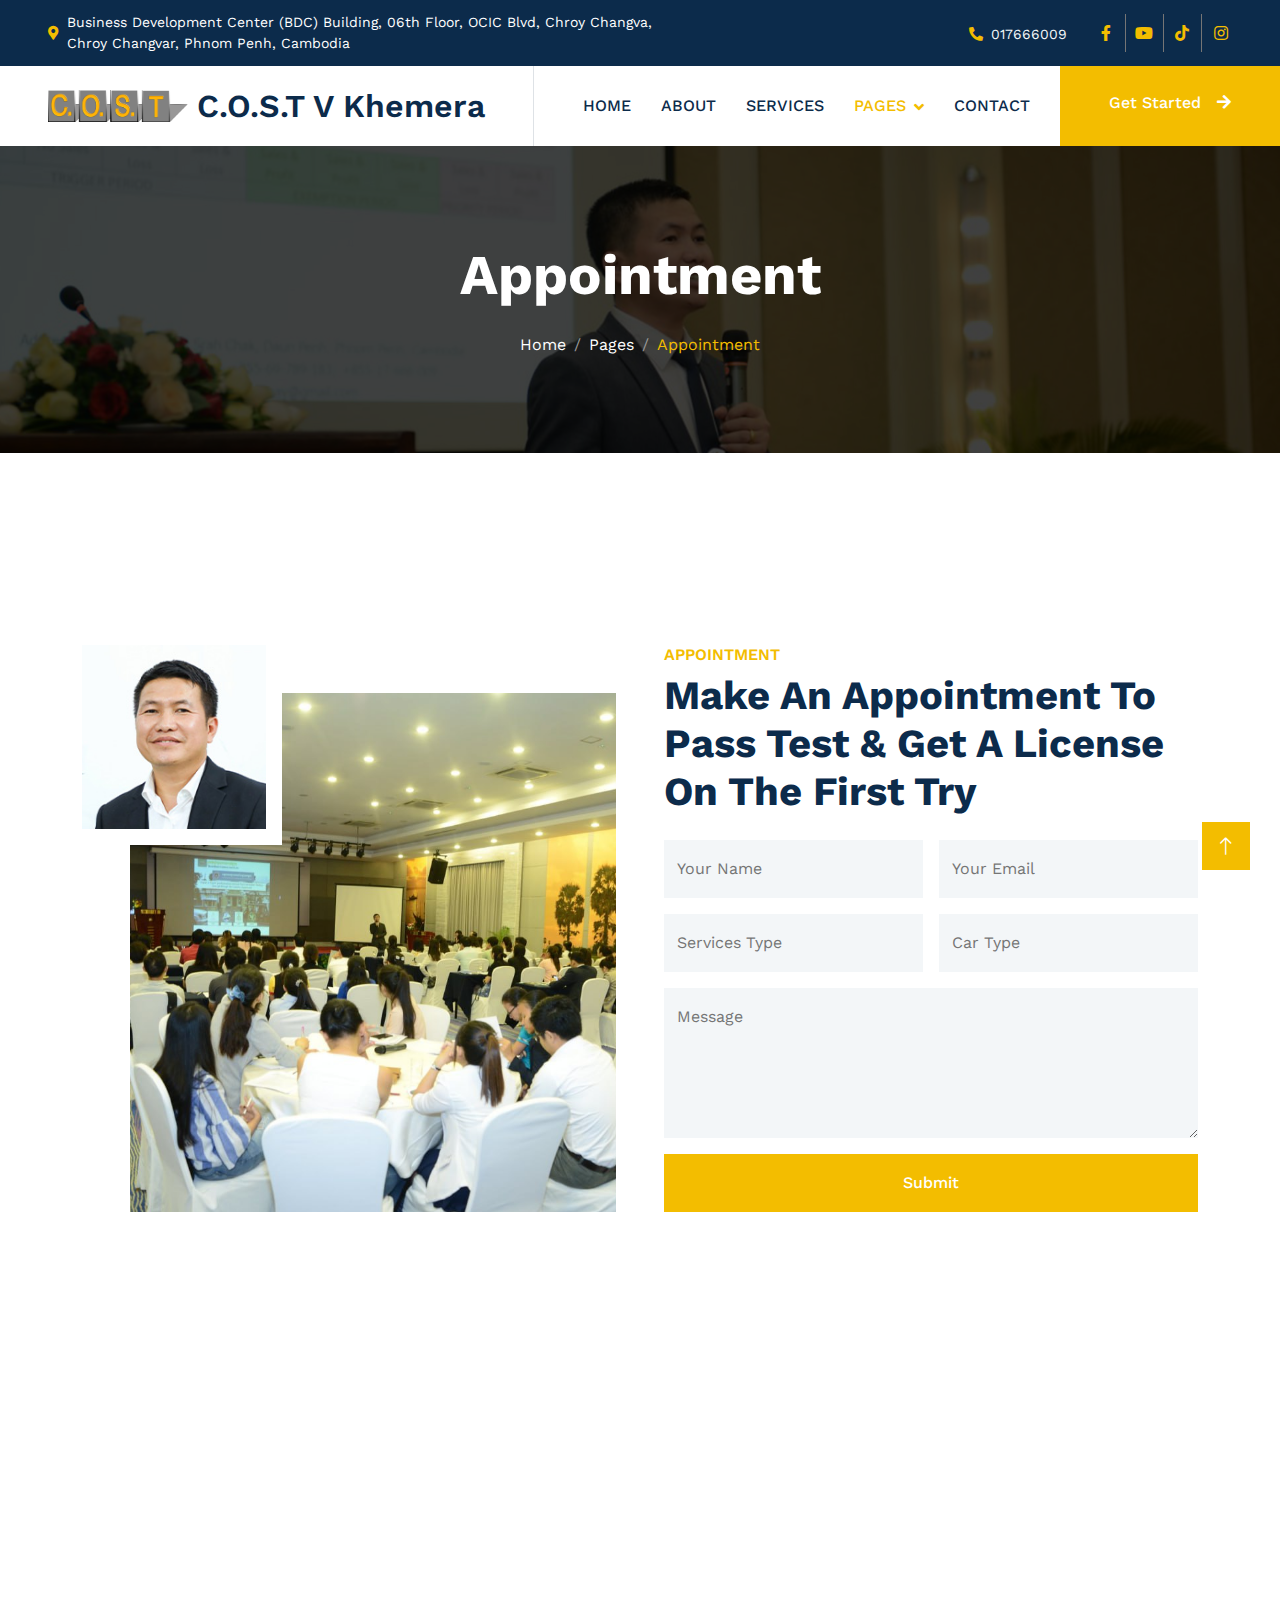
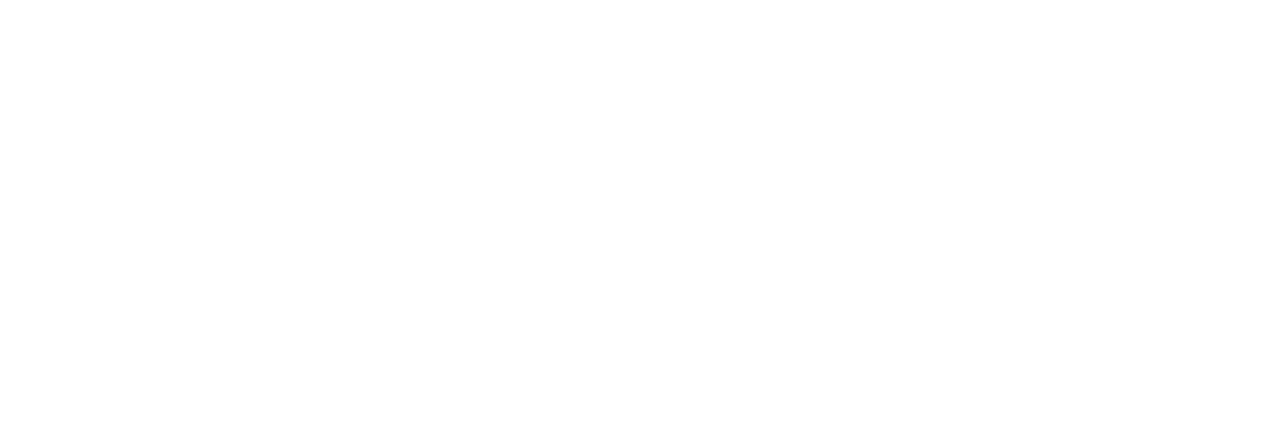
<file: appointment.html>
<!DOCTYPE html>
<html lang="en">

<head>
    <meta charset="utf-8">
    <title>C.O.S.T V Khemera</title>
    <meta content="width=device-width, initial-scale=1.0" name="viewport">
    <meta content="" name="keywords">
    <meta content="" name="description">

    <!-- Favicon -->
    <link href="img/favicon.ico" rel="icon">

    <!-- Google Web Fonts -->
    <link rel="preconnect" href="https://fonts.googleapis.com">
    <link rel="preconnect" href="https://fonts.gstatic.com" crossorigin>
    <link href="https://fonts.googleapis.com/css2?family=Work+Sans:wght@400;500;600;700&display=swap" rel="stylesheet"> 

    <!-- Icon Font Stylesheet -->
    <link href="https://cdnjs.cloudflare.com/ajax/libs/font-awesome/5.10.0/css/all.min.css" rel="stylesheet">
    <link href="https://cdn.jsdelivr.net/npm/bootstrap-icons@1.4.1/font/bootstrap-icons.css" rel="stylesheet">
    <link rel="stylesheet" href="https://cdnjs.cloudflare.com/ajax/libs/font-awesome/5.15.3/css/all.min.css" integrity="sha512-iBBXm8fW90+nuLcSKlbmrPcLa0OT92xO1BIsZ+ywDWZCvqsWgccV3gFoRBv0z+8dLJgyAHIhR35VZc2oM/gI1w==" crossorigin="anonymous" />

    <!-- Libraries Stylesheet -->
    <link href="lib/animate/animate.min.css" rel="stylesheet">
    <link href="lib/owlcarousel/assets/owl.carousel.min.css" rel="stylesheet">

    <!-- Customized Bootstrap Stylesheet -->
    <link href="css/bootstrap.min.css" rel="stylesheet">

    <!-- Template Stylesheet -->
    <link href="css/style.css" rel="stylesheet">
</head>

<body>
    <!-- Spinner Start -->
    <div id="spinner" class="show bg-white position-fixed translate-middle w-100 vh-100 top-50 start-50 d-flex align-items-center justify-content-center">
        <div class="spinner-grow text-primary" role="status"></div>
    </div>
    <!-- Spinner End -->


    <!-- Topbar Start -->
    <div class="container-fluid bg-dark text-light p-0">
        <div class="row gx-0 d-none d-lg-flex">
            <div class="col-lg-7 px-5 text-start">
                <div class="h-100 d-inline-flex align-items-center me-4">
                    <small class="fa fa-map-marker-alt text-primary me-2"></small>
                    <small><a href="https://maps.app.goo.gl/vBHvigicKFPhUNtt6" target="_blank"style="color: white;">Business Development Center (BDC) Building, 06th Floor, OCIC Blvd, Chroy Changva, Chroy Changvar, Phnom Penh, Cambodia</a></small>
                </div>
                <div class="h-100 d-inline-flex align-items-center">
                    <small class="far fa-clock text-primary me-2"></small>
                    <small>Mon - Fri : 08:00 AM - 05:00 PM</small>
                </div>
            </div>
            <div class="col-lg-5 px-5 text-end">
                <div class="h-100 d-inline-flex align-items-center me-4">
                    <small class="fa fa-phone-alt text-primary me-2"></small>
                    <small>017666009</small>
                </div>
                <div class="h-100 d-inline-flex align-items-center mx-n2">
    <a class="btn btn-square btn-link rounded-0 border-0 border-end border-secondary" href="https://www.facebook.com/" target="_blank"><i class="fab fa-facebook-f"></i></a>
    <a class="btn btn-square btn-link rounded-0 border-0 border-end border-secondary" href="https://www.youtube.com/" target="_blank"><i class="fab fa-youtube"></i></a>
    <a class="btn btn-square btn-link rounded-0 border-0 border-end border-secondary" href="https://www.tiktok.com/" target="_blank"><i class="fab fa-tiktok"></i></a>
    <a class="btn btn-square btn-link rounded-0" href="https://www.instagram.com/" target="_blank"><i class="fab fa-instagram"></i></a>
</div>

            </div>
        </div>
    </div>
    <!-- Topbar End -->


    <!-- Navbar Start -->
    <nav class="navbar navbar-expand-lg bg-white navbar-light sticky-top p-0">
        <a href="index.html" class="navbar-brand d-flex align-items-center border-end px-4 px-lg-5">
            <img src="img/Logo1.png" alt="Logo" class="me-2" style="height: 2rem;">
            <h2 class="m-0">C.O.S.T V Khemera</h2>
        </a>
        <button type="button" class="navbar-toggler me-4" data-bs-toggle="collapse" data-bs-target="#navbarCollapse">
            <span class="navbar-toggler-icon"></span>
        </button>
        <div class="collapse navbar-collapse" id="navbarCollapse">
            <div class="navbar-nav ms-auto p-4 p-lg-0">
                <a href="index.html" class="nav-item nav-link">Home</a>
                <a href="about.html" class="nav-item nav-link">About</a>
                <a href="courses.html" class="nav-item nav-link">Services</a>
                <div class="nav-item dropdown">
                    <a href="#" class="nav-link dropdown-toggle active" data-bs-toggle="dropdown">Pages</a>
                    <div class="dropdown-menu bg-light m-0">
                        <a href="feature.html" class="dropdown-item">Features</a>
                        <a href="appointment.html" class="dropdown-item active">Appointment</a>
                        <a href="team.html" class="dropdown-item">Structure</a>
                        <a href="testimonial.html" class="dropdown-item">Testimonial</a>
                        <a href="404.html" class="dropdown-item">404 Page</a>
                    </div>
                </div>
                <a href="contact.html" class="nav-item nav-link">Contact</a>
            </div>
            <a href="" class="btn btn-primary py-4 px-lg-5 d-none d-lg-block">Get Started<i class="fa fa-arrow-right ms-3"></i></a>
        </div>
    </nav>
    <!-- Navbar End -->


    <!-- Page Header Start -->
    <div class="container-fluid page-header py-6 my-6 mt-0 wow fadeIn" data-wow-delay="0.1s">
        <div class="container text-center">
            <h1 class="display-4 text-white animated slideInDown mb-4">Appointment</h1>
            <nav aria-label="breadcrumb animated slideInDown">
                <ol class="breadcrumb justify-content-center mb-0">
                    <li class="breadcrumb-item"><a class="text-white" href="index.html">Home</a></li>
                    <li class="breadcrumb-item"><a class="text-white" href="feature.html">Pages</a></li>
                    <li class="breadcrumb-item text-primary active" aria-current="page">Appointment</li>
                </ol>
            </nav>
        </div>
    </div>
    <!-- Page Header End -->


    <!-- Appointment Start -->
    <div class="container-xxl py-6">
        <div class="container">
            <div class="row g-5">
                <div class="col-lg-6 wow fadeInUp" data-wow-delay="0.1s">
                    <div class="position-relative overflow-hidden ps-5 pt-5 h-100" style="min-height: 400px;">
                        <img class="position-absolute w-100 h-100" src="img/Samrith7.jpg" alt="" style="object-fit: cover;">
                        <img class="position-absolute top-0 start-0 bg-white pe-3 pb-3" src="img/Samrith11.jpg" alt="" style="width: 200px; height: 200px;">
                    </div>
                </div>
                <div class="col-lg-6 wow fadeInUp" data-wow-delay="0.5s">
                    <h6 class="text-primary text-uppercase mb-2">Appointment</h6>
                    <h1 class="display-6 mb-4">Make An Appointment To Pass Test & Get A License On The First Try</h1>
                    <form>
                        <div class="row g-3">
                            <div class="col-sm-6">
                                <div class="form-floating">
                                    <input type="text" class="form-control border-0 bg-light" id="gname" placeholder="Gurdian Name">
                                    <label for="gname">Your Name</label>
                                </div>
                            </div>
                            <div class="col-sm-6">
                                <div class="form-floating">
                                    <input type="email" class="form-control border-0 bg-light" id="gmail" placeholder="Gurdian Email">
                                    <label for="gmail">Your Email</label>
                                </div>
                            </div>
                            <div class="col-sm-6">
                                <div class="form-floating">
                                    <input type="text" class="form-control border-0 bg-light" id="cname" placeholder="Child Name">
                                    <label for="cname">Services Type</label>
                                </div>
                            </div>
                            <div class="col-sm-6">
                                <div class="form-floating">
                                    <input type="text" class="form-control border-0 bg-light" id="cage" placeholder="Child Age">
                                    <label for="cage">Car Type</label>
                                </div>
                            </div>
                            <div class="col-12">
                                <div class="form-floating">
                                    <textarea class="form-control border-0 bg-light" placeholder="Leave a message here" id="message" style="height: 150px"></textarea>
                                    <label for="message">Message</label>
                                </div>
                            </div>
                            <div class="col-12">
                                <button class="btn btn-primary w-100 py-3" type="submit">Submit</button>
                            </div>
                        </div>
                    </form>
                </div>
            </div>
        </div>
    </div>
    <!-- Appointment End -->


    <!-- Footer Start -->
    <div class="container-fluid bg-dark text-light footer my-6 mb-0 py-6 wow fadeIn" data-wow-delay="0.1s">
        <div class="container">
            <div class="row g-5">
                <div class="col-lg-3 col-md-6">
                    <h4 class="text-white mb-4">Get In Touch</h4>
                    <h2 class="text-primary mb-4"></i>C.O.S.T V Khemera</h2>
<p class="mb-2">
                        <i class="fa fa-map-marker-alt me-3"></i>
                        <span>
                            <a href="https://maps.app.goo.gl/vBHvigicKFPhUNtt6" target="_blank" style="color: white;">
                                Business Development Center (BDC) Building, 06th Floor, OCIC Blvd, Chroy Changva, Chroy Changvar, Phnom Penh, Cambodia
                            </a>
                        </span>
                    </p>                    <p class="mb-2"><i class="fa fa-phone-alt me-3"></i>0176660090</p>
                    <p class="mb-2"><i class="fa fa-envelope me-3"></i>samrithsakmay@gmail.com</p>
                </div>
                 <div class="col-lg-3 col-md-6">
                    <h4 class="text-light mb-4">Quick Links</h4>
                    <a class="btn btn-link" href="about.html">About Us</a>
                    <a class="btn btn-link" href="contact.html">Contact Us</a>
                    <a class="btn btn-link" href="courses.html">Our Services</a>
                    <a class="btn btn-link" href="">Terms & Condition</a>
                    <a class="btn btn-link" href="">Support</a>
                </div>
                <div class="col-lg-3 col-md-6">
                    <h4 class="text-light mb-4">Popular Links</h4>
                    <a class="btn btn-link" href="about.html">About Us</a>
                    <a class="btn btn-link" href="contact.html">Contact Us</a>
                    <a class="btn btn-link" href="courses.html">Our Services</a>
                    <a class="btn btn-link" href="">Terms & Condition</a>
                    <a class="btn btn-link" href="">Support</a>
                </div>
                <div class="col-lg-3 col-md-6">
                    <h4 class="text-light mb-4">Newsletter</h4>
                    <form action="">
                        <div class="input-group">
                            <input type="text" class="form-control p-3 border-0" placeholder="Your Email Address">
                            <button class="btn btn-primary">Sign Up</button>
                        </div>
                    </form>
                    <h6 class="text-white mt-4 mb-3">Follow Us</h6>
                   <div class="d-flex pt-2">
                        <a class="btn btn-square btn-outline-light me-1" href="https://www.youtube.com/" target="_blank"><i class="fab fa-youtube"></i></a>
                        <a class="btn btn-square btn-outline-light me-1" href="https://www.facebook.com/" target="_blank"><i class="fab fa-facebook-f"></i></a>
                        <a class="btn btn-square btn-outline-light me-1" href="https://www.tiktok.com/" target="_blank"><i class="fab fa-tiktok"></i></a>
                        <a class="btn btn-square btn-outline-light me-0" href="https://www.instagram.com/" target="_blank"><i class="fab fa-instagram"></i></a>
                    </div>
                </div>
            </div>
        </div>
    </div>
    <!-- Footer End -->


    <!-- Copyright Start -->
    <div class="container-fluid copyright text-light py-4 wow fadeIn" data-wow-delay="0.1s">
        <div class="container">
            <div class="row">
                <div class="col-md-6 text-center text-md-start mb-3 mb-md-0">
                    &copy; <a href="#">Your Site Name</a>, All Right Reserved.
                </div>
                
            </div>
        </div>
    </div>
    <!-- Copyright End -->


    <!-- Back to Top -->
    <a href="#" class="btn btn-lg btn-primary btn-lg-square back-to-top"><i class="bi bi-arrow-up"></i></a>


    <!-- JavaScript Libraries -->
    <script src="https://code.jquery.com/jquery-3.4.1.min.js"></script>
    <script src="https://cdn.jsdelivr.net/npm/bootstrap@5.0.0/dist/js/bootstrap.bundle.min.js"></script>
    <script src="lib/wow/wow.min.js"></script>
    <script src="lib/easing/easing.min.js"></script>
    <script src="lib/waypoints/waypoints.min.js"></script>
    <script src="lib/owlcarousel/owl.carousel.min.js"></script>

    <!-- Template Javascript -->
    <script src="js/main.js"></script>
</body>

</html>
</file>
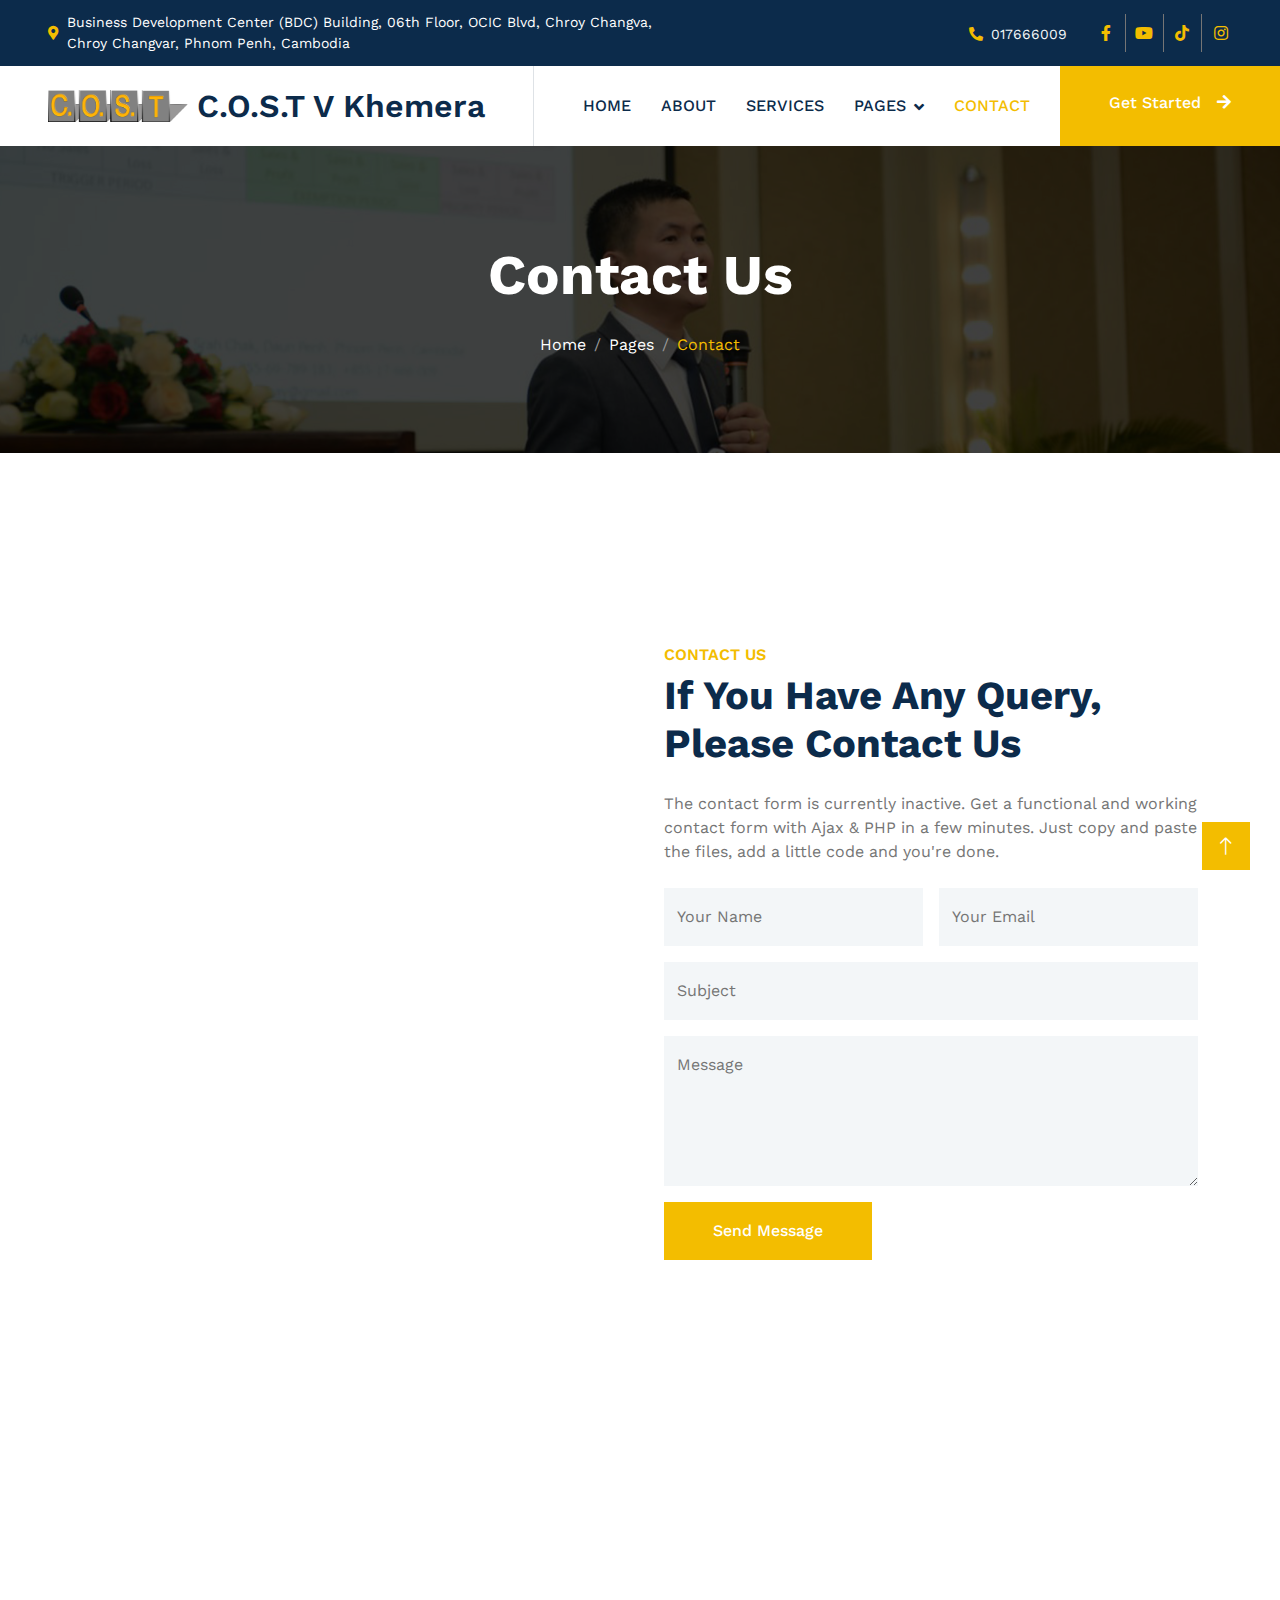
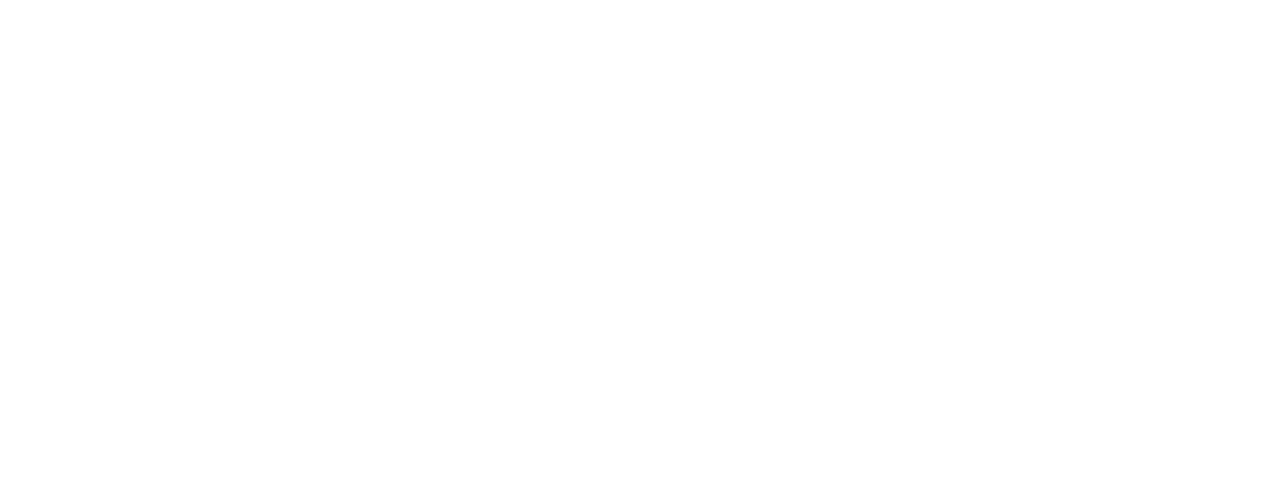
<file: contact.html>
<!DOCTYPE html>
<html lang="en">

<head>
    <meta charset="utf-8">
    <title>C.O.S.T V Khemera</title>
    <meta content="width=device-width, initial-scale=1.0" name="viewport">
    <meta content="" name="keywords">
    <meta content="" name="description">

    <!-- Favicon -->
    <link href="img/favicon.ico" rel="icon">

    <!-- Google Web Fonts -->
    <link rel="preconnect" href="https://fonts.googleapis.com">
    <link rel="preconnect" href="https://fonts.gstatic.com" crossorigin>
    <link href="https://fonts.googleapis.com/css2?family=Work+Sans:wght@400;500;600;700&display=swap" rel="stylesheet"> 

    <!-- Icon Font Stylesheet -->
    <link href="https://cdnjs.cloudflare.com/ajax/libs/font-awesome/5.10.0/css/all.min.css" rel="stylesheet">
    <link href="https://cdn.jsdelivr.net/npm/bootstrap-icons@1.4.1/font/bootstrap-icons.css" rel="stylesheet">
    <link rel="stylesheet" href="https://cdnjs.cloudflare.com/ajax/libs/font-awesome/5.15.3/css/all.min.css" integrity="sha512-iBBXm8fW90+nuLcSKlbmrPcLa0OT92xO1BIsZ+ywDWZCvqsWgccV3gFoRBv0z+8dLJgyAHIhR35VZc2oM/gI1w==" crossorigin="anonymous" />

    <!-- Libraries Stylesheet -->
    <link href="lib/animate/animate.min.css" rel="stylesheet">
    <link href="lib/owlcarousel/assets/owl.carousel.min.css" rel="stylesheet">

    <!-- Customized Bootstrap Stylesheet -->
    <link href="css/bootstrap.min.css" rel="stylesheet">

    <!-- Template Stylesheet -->
    <link href="css/style.css" rel="stylesheet">
</head>

<body>
    <!-- Spinner Start -->
    <div id="spinner" class="show bg-white position-fixed translate-middle w-100 vh-100 top-50 start-50 d-flex align-items-center justify-content-center">
        <div class="spinner-grow text-primary" role="status"></div>
    </div>
    <!-- Spinner End -->


    <!-- Topbar Start -->
    <div class="container-fluid bg-dark text-light p-0">
        <div class="row gx-0 d-none d-lg-flex">
            <div class="col-lg-7 px-5 text-start">
                <div class="h-100 d-inline-flex align-items-center me-4">
                    <small class="fa fa-map-marker-alt text-primary me-2"></small>
                    <small><a href="https://maps.app.goo.gl/vBHvigicKFPhUNtt6" target="_blank"style="color: white;">Business Development Center (BDC) Building, 06th Floor, OCIC Blvd, Chroy Changva, Chroy Changvar, Phnom Penh, Cambodia</a></small>
                </div>
                <div class="h-100 d-inline-flex align-items-center">
                    <small class="far fa-clock text-primary me-2"></small>
                    <small>Mon - Fri : 08:00 AM - 05:00 PM</small>
                </div>
            </div>
            <div class="col-lg-5 px-5 text-end">
                <div class="h-100 d-inline-flex align-items-center me-4">
                    <small class="fa fa-phone-alt text-primary me-2"></small>
                    <small>017666009</small>
                </div>
                <div class="h-100 d-inline-flex align-items-center mx-n2">
    <a class="btn btn-square btn-link rounded-0 border-0 border-end border-secondary" href="https://www.facebook.com/" target="_blank"><i class="fab fa-facebook-f"></i></a>
    <a class="btn btn-square btn-link rounded-0 border-0 border-end border-secondary" href="https://www.youtube.com/" target="_blank"><i class="fab fa-youtube"></i></a>
    <a class="btn btn-square btn-link rounded-0 border-0 border-end border-secondary" href="https://www.tiktok.com/" target="_blank"><i class="fab fa-tiktok"></i></a>
    <a class="btn btn-square btn-link rounded-0" href="https://www.instagram.com/" target="_blank"><i class="fab fa-instagram"></i></a>
</div>

            </div>
        </div>
    </div>
    <!-- Topbar End -->


    <!-- Navbar Start -->
    <nav class="navbar navbar-expand-lg bg-white navbar-light sticky-top p-0">
        <a href="index.html" class="navbar-brand d-flex align-items-center border-end px-4 px-lg-5">
            <img src="img/Logo1.png" alt="Logo" class="me-2" style="height: 2rem;">
            <h2 class="m-0">C.O.S.T V Khemera</h2>
        </a>
        <button type="button" class="navbar-toggler me-4" data-bs-toggle="collapse" data-bs-target="#navbarCollapse">
            <span class="navbar-toggler-icon"></span>
        </button>
        <div class="collapse navbar-collapse" id="navbarCollapse">
            <div class="navbar-nav ms-auto p-4 p-lg-0">
                <a href="index.html" class="nav-item nav-link">Home</a>
                <a href="about.html" class="nav-item nav-link">About</a>
                <a href="courses.html" class="nav-item nav-link">Services</a>
                <div class="nav-item dropdown">
                    <a href="#" class="nav-link dropdown-toggle" data-bs-toggle="dropdown">Pages</a>
                    <div class="dropdown-menu bg-light m-0">
                        <a href="feature.html" class="dropdown-item">Features</a>
                        <a href="appointment.html" class="dropdown-item">Appointment</a>
                        <a href="team.html" class="dropdown-item">Structure</a>
                        <a href="testimonial.html" class="dropdown-item">Testimonial</a>
                        <a href="404.html" class="dropdown-item">404 Page</a>
                    </div>
                </div>
                <a href="contact.html" class="nav-item nav-link active">Contact</a>
            </div>
            <a href="" class="btn btn-primary py-4 px-lg-5 d-none d-lg-block">Get Started<i class="fa fa-arrow-right ms-3"></i></a>
        </div>
    </nav>
    <!-- Navbar End -->


    <!-- Page Header Start -->
    <div class="container-fluid page-header py-6 my-6 mt-0 wow fadeIn" data-wow-delay="0.1s">
        <div class="container text-center">
            <h1 class="display-4 text-white animated slideInDown mb-4">Contact Us</h1>
            <nav aria-label="breadcrumb animated slideInDown">
                <ol class="breadcrumb justify-content-center mb-0">
                    <li class="breadcrumb-item"><a class="text-white" href="index.html">Home</a></li>
                    <li class="breadcrumb-item"><a class="text-white" href="feature.html">Pages</a></li>
                    <li class="breadcrumb-item text-primary active" aria-current="page">Contact</li>
                </ol>
            </nav>
        </div>
    </div>
    <!-- Page Header End -->


    <!-- Contact Start -->
    <div class="container-xxl py-6">
        <div class="container">
            <div class="row g-5">
                <div class="col-lg-6 wow fadeInUp" data-wow-delay="0.1s" style="min-height: 450px;">
                    <div class="position-relative h-100">
                        <iframe class="position-relative w-100 h-100"
        src="https://www.google.com/maps/embed?pb=!1m18!1m12!1m3!1d19580.69167100452!2d104.92355873256038!3d11.596406001722646!2m3!1f0!2f0!3f0!3m2!1i1024!2i768!4f13.1!3m3!1m2!1s0x3109530035f789df%3A0xa43f37caa280b858!2sCOST%20V%20Khemera!5e0!3m2!1sen!2sbd!4v1619394835941!5m2!1sen!2sbd"
        frameborder="0" style="min-height: 450px; border:0;" allowfullscreen="" aria-hidden="false" tabindex="0"></iframe>

                    </div>
                </div>
                <div class="col-lg-6 wow fadeInUp" data-wow-delay="0.5s">
                    <h6 class="text-primary text-uppercase mb-2">Contact Us</h6>
                    <h1 class="display-6 mb-4">If You Have Any Query, Please Contact Us</h1>
                    <p class="mb-4">The contact form is currently inactive. Get a functional and working contact form with Ajax & PHP in a few minutes. Just copy and paste the files, add a little code and you're done. <a href=""></a></p>
                    <form>
                        <div class="row g-3">
                            <div class="col-md-6">
                                <div class="form-floating">
                                    <input type="text" class="form-control border-0 bg-light" id="name" placeholder="Your Name">
                                    <label for="name">Your Name</label>
                                </div>
                            </div>
                            <div class="col-md-6">
                                <div class="form-floating">
                                    <input type="email" class="form-control border-0 bg-light" id="email" placeholder="Your Email">
                                    <label for="email">Your Email</label>
                                </div>
                            </div>
                            <div class="col-12">
                                <div class="form-floating">
                                    <input type="text" class="form-control border-0 bg-light" id="subject" placeholder="Subject">
                                    <label for="subject">Subject</label>
                                </div>
                            </div>
                            <div class="col-12">
                                <div class="form-floating">
                                    <textarea class="form-control border-0 bg-light" placeholder="Leave a message here" id="message" style="height: 150px"></textarea>
                                    <label for="message">Message</label>
                                </div>
                            </div>
                            <div class="col-12">
                                <button class="btn btn-primary py-3 px-5" type="submit">Send Message</button>
                            </div>
                        </div>
                    </form>
                </div>
            </div>
        </div>
    </div>
    <!-- Contact End -->


    <!-- Footer Start -->
    <div class="container-fluid bg-dark text-light footer my-6 mb-0 py-6 wow fadeIn" data-wow-delay="0.1s">
        <div class="container">
            <div class="row g-5">
                <div class="col-lg-3 col-md-6">
                    <h4 class="text-white mb-4">Get In Touch</h4>
                    <h2 class="text-primary mb-4"></i>C.O.S.T V Khemera</h2>
<p class="mb-2">
                        <i class="fa fa-map-marker-alt me-3"></i>
                        <span>
                            <a href="https://maps.app.goo.gl/vBHvigicKFPhUNtt6" target="_blank" style="color: white;">
                                Business Development Center (BDC) Building, 06th Floor, OCIC Blvd, Chroy Changva, Chroy Changvar, Phnom Penh, Cambodia
                            </a>
                        </span>
                    </p>                   
                     <p class="mb-2"><i class="fa fa-phone-alt me-3"></i>0176660090</p>
                    <p class="mb-2"><i class="fa fa-envelope me-3"></i>samrithsakmay@gmail.com</p>
                </div>
                 <div class="col-lg-3 col-md-6">
                    <h4 class="text-light mb-4">Quick Links</h4>
                    <a class="btn btn-link" href="about.html">About Us</a>
                    <a class="btn btn-link" href="contact.html">Contact Us</a>
                    <a class="btn btn-link" href="courses.html">Our Services</a>
                    <a class="btn btn-link" href="">Terms & Condition</a>
                    <a class="btn btn-link" href="">Support</a>
                </div>
                <div class="col-lg-3 col-md-6">
                    <h4 class="text-light mb-4">Popular Links</h4>
                    <a class="btn btn-link" href="about.html">About Us</a>
                    <a class="btn btn-link" href="contact.html">Contact Us</a>
                    <a class="btn btn-link" href="courses.html">Our Services</a>
                    <a class="btn btn-link" href="">Terms & Condition</a>
                    <a class="btn btn-link" href="">Support</a>
                </div>
                <div class="col-lg-3 col-md-6">
                    <h4 class="text-light mb-4">Newsletter</h4>
                    <form action="">
                        <div class="input-group">
                            <input type="text" class="form-control p-3 border-0" placeholder="Your Email Address">
                            <button class="btn btn-primary">Sign Up</button>
                        </div>
                    </form>
                    <h6 class="text-white mt-4 mb-3">Follow Us</h6>
                   <div class="d-flex pt-2">
                        <a class="btn btn-square btn-outline-light me-1" href="https://www.youtube.com/" target="_blank"><i class="fab fa-youtube"></i></a>
                        <a class="btn btn-square btn-outline-light me-1" href="https://www.facebook.com/" target="_blank"><i class="fab fa-facebook-f"></i></a>
                        <a class="btn btn-square btn-outline-light me-1" href="https://www.tiktok.com/" target="_blank"><i class="fab fa-tiktok"></i></a>
                        <a class="btn btn-square btn-outline-light me-0" href="https://www.instagram.com/" target="_blank"><i class="fab fa-instagram"></i></a>
                    </div>
                </div>
            </div>
        </div>
    </div>
    <!-- Footer End -->


    <!-- Copyright Start -->
    <div class="container-fluid copyright text-light py-4 wow fadeIn" data-wow-delay="0.1s">
        <div class="container">
            <div class="row">
                <div class="col-md-6 text-center text-md-start mb-3 mb-md-0">
                    &copy; <a href="#">Your Site Name</a>, All Right Reserved.
                </div>
                
            </div>
        </div>
    </div>
    <!-- Copyright End -->


    <!-- Back to Top -->
    <a href="#" class="btn btn-lg btn-primary btn-lg-square back-to-top"><i class="bi bi-arrow-up"></i></a>


    <!-- JavaScript Libraries -->
    <script src="https://code.jquery.com/jquery-3.4.1.min.js"></script>
    <script src="https://cdn.jsdelivr.net/npm/bootstrap@5.0.0/dist/js/bootstrap.bundle.min.js"></script>
    <script src="lib/wow/wow.min.js"></script>
    <script src="lib/easing/easing.min.js"></script>
    <script src="lib/waypoints/waypoints.min.js"></script>
    <script src="lib/owlcarousel/owl.carousel.min.js"></script>

    <!-- Template Javascript -->
    <script src="js/main.js"></script>
</body>

</html>
</file>
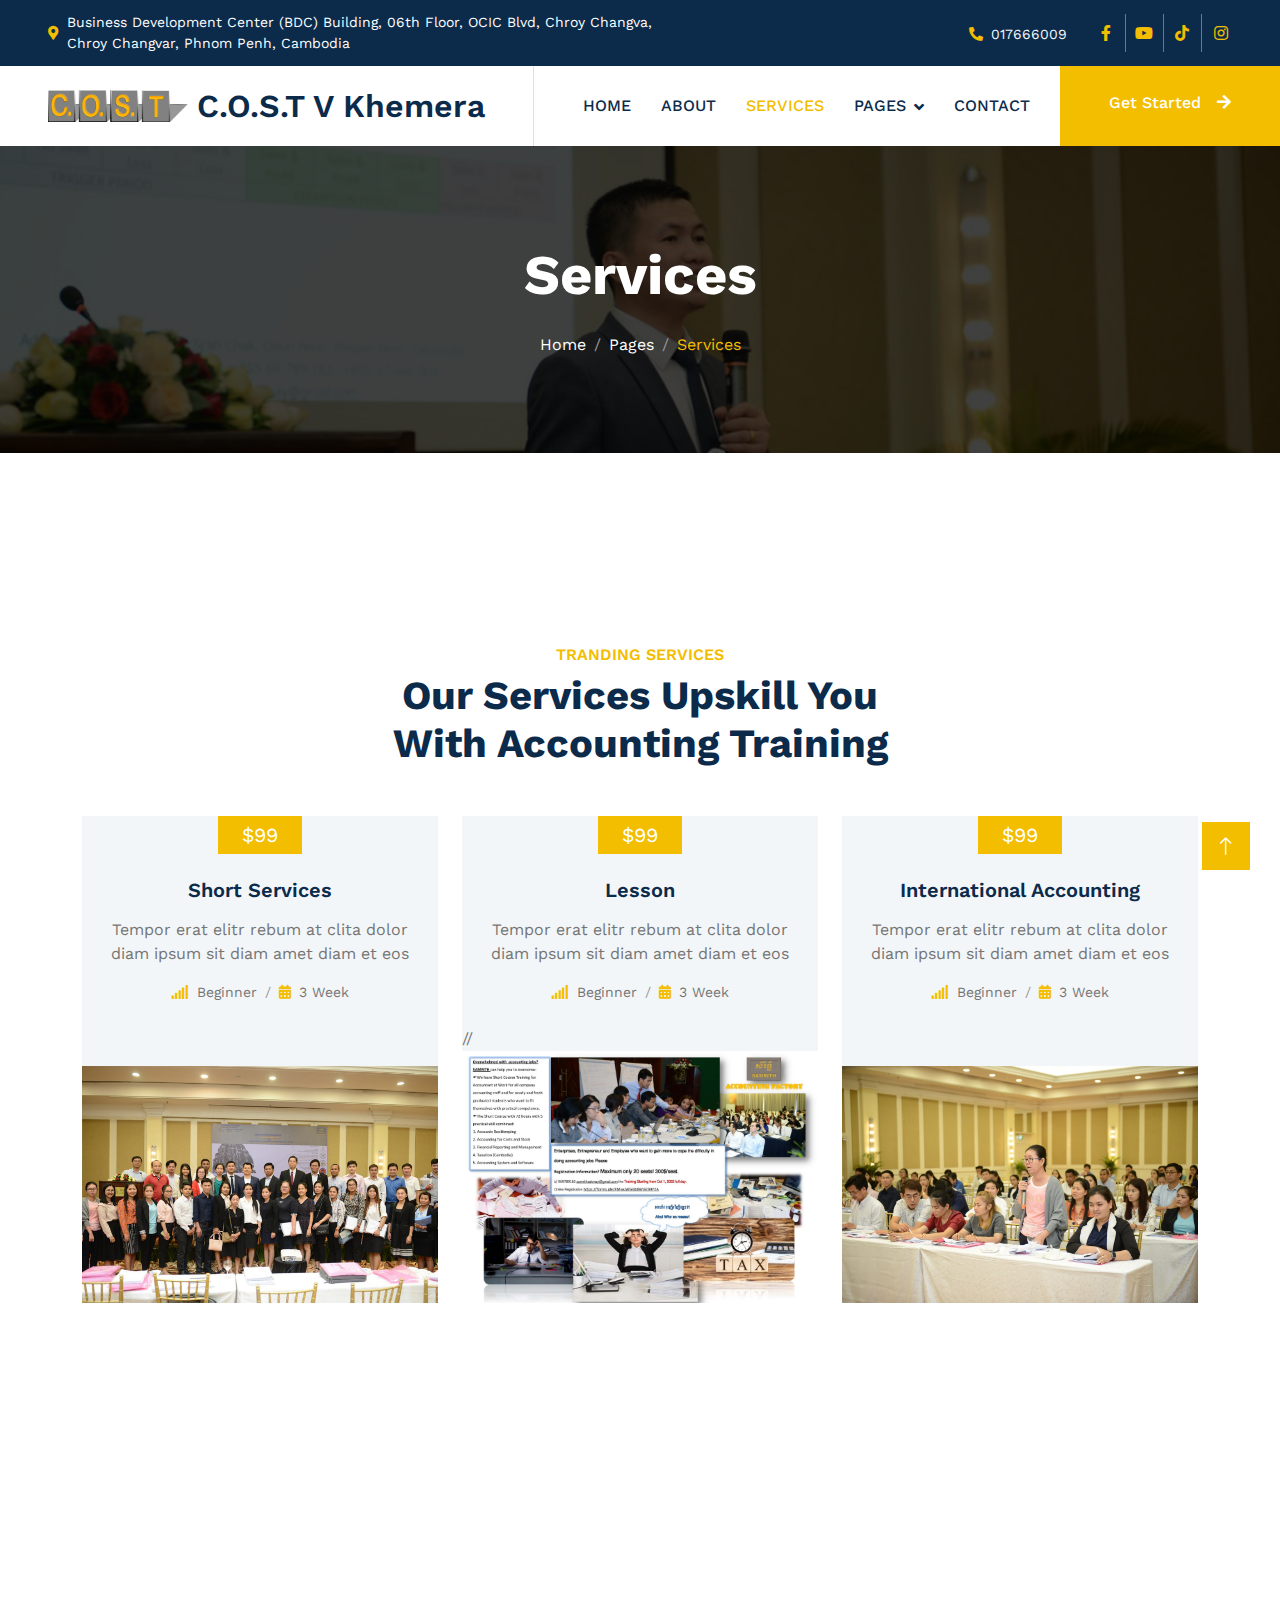
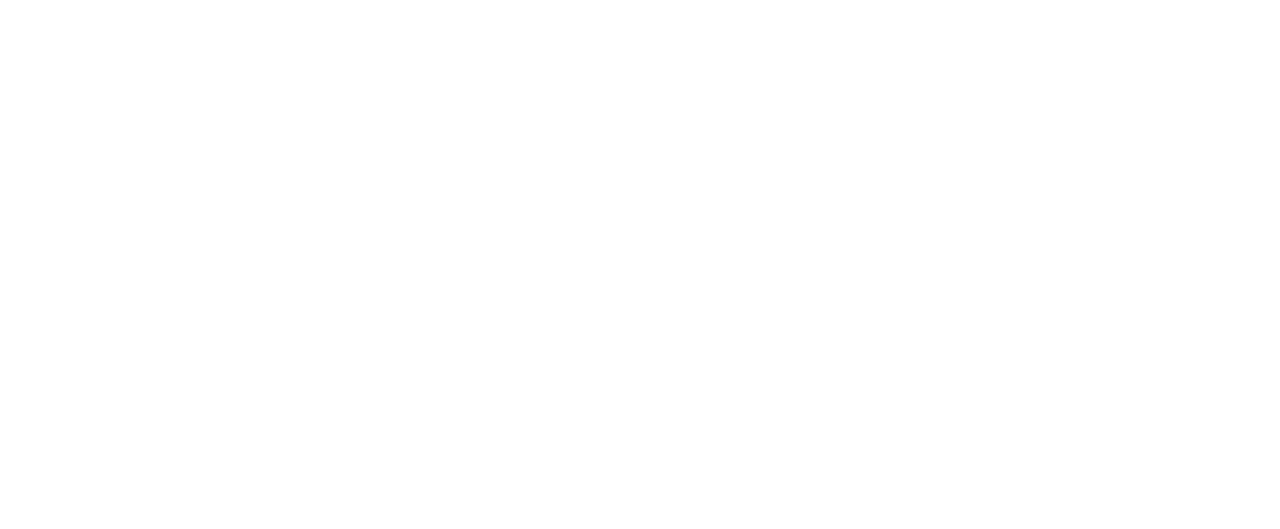
<file: courses.html>
<!DOCTYPE html>
<html lang="en">

<head>
    <meta charset="utf-8">
    <title>C.O.S.T V Khemera</title>
    <meta content="width=device-width, initial-scale=1.0" name="viewport">
    <meta content="" name="keywords">
    <meta content="" name="description">

    <!-- Favicon -->
    <link href="img/favicon.ico" rel="icon">

    <!-- Google Web Fonts -->
    <link rel="preconnect" href="https://fonts.googleapis.com">
    <link rel="preconnect" href="https://fonts.gstatic.com" crossorigin>
    <link href="https://fonts.googleapis.com/css2?family=Work+Sans:wght@400;500;600;700&display=swap" rel="stylesheet"> 

    <!-- Icon Font Stylesheet -->
    <link href="https://cdnjs.cloudflare.com/ajax/libs/font-awesome/5.10.0/css/all.min.css" rel="stylesheet">
    <link href="https://cdn.jsdelivr.net/npm/bootstrap-icons@1.4.1/font/bootstrap-icons.css" rel="stylesheet">
    <link rel="stylesheet" href="https://cdnjs.cloudflare.com/ajax/libs/font-awesome/5.15.3/css/all.min.css" integrity="sha512-iBBXm8fW90+nuLcSKlbmrPcLa0OT92xO1BIsZ+ywDWZCvqsWgccV3gFoRBv0z+8dLJgyAHIhR35VZc2oM/gI1w==" crossorigin="anonymous" />

    <!-- Libraries Stylesheet -->
    <link href="lib/animate/animate.min.css" rel="stylesheet">
    <link href="lib/owlcarousel/assets/owl.carousel.min.css" rel="stylesheet">

    <!-- Customized Bootstrap Stylesheet -->
    <link href="css/bootstrap.min.css" rel="stylesheet">

    <!-- Template Stylesheet -->
    <link href="css/style.css" rel="stylesheet">
</head>

<body>
    <!-- Spinner Start -->
    <div id="spinner" class="show bg-white position-fixed translate-middle w-100 vh-100 top-50 start-50 d-flex align-items-center justify-content-center">
        <div class="spinner-grow text-primary" role="status"></div>
    </div>
    <!-- Spinner End -->


    <!-- Topbar Start -->
    <div class="container-fluid bg-dark text-light p-0">
        <div class="row gx-0 d-none d-lg-flex">
            <div class="col-lg-7 px-5 text-start">
                <div class="h-100 d-inline-flex align-items-center me-4">
                    <small class="fa fa-map-marker-alt text-primary me-2"></small>
                    <small><a href="https://maps.app.goo.gl/vBHvigicKFPhUNtt6" target="_blank"style="color: white;">Business Development Center (BDC) Building, 06th Floor, OCIC Blvd, Chroy Changva, Chroy Changvar, Phnom Penh, Cambodia</a></small>
                </div>
                <div class="h-100 d-inline-flex align-items-center">
                    <small class="far fa-clock text-primary me-2"></small>
                    <small>Mon - Fri : 08:00 AM - 05:00 PM</small>
                </div>
            </div>
            <div class="col-lg-5 px-5 text-end">
                <div class="h-100 d-inline-flex align-items-center me-4">
                    <small class="fa fa-phone-alt text-primary me-2"></small>
                    <small>017666009</small>
                </div>
                <div class="h-100 d-inline-flex align-items-center mx-n2">
    <a class="btn btn-square btn-link rounded-0 border-0 border-end border-secondary" href="https://www.facebook.com/" target="_blank"><i class="fab fa-facebook-f"></i></a>
    <a class="btn btn-square btn-link rounded-0 border-0 border-end border-secondary" href="https://www.youtube.com/" target="_blank"><i class="fab fa-youtube"></i></a>
    <a class="btn btn-square btn-link rounded-0 border-0 border-end border-secondary" href="https://www.tiktok.com/" target="_blank"><i class="fab fa-tiktok"></i></a>
    <a class="btn btn-square btn-link rounded-0" href="https://www.instagram.com/" target="_blank"><i class="fab fa-instagram"></i></a>
</div>

            </div>
        </div>
    </div>
    <!-- Topbar End -->


    <!-- Navbar Start -->
    <nav class="navbar navbar-expand-lg bg-white navbar-light sticky-top p-0">
        <a href="index.html" class="navbar-brand d-flex align-items-center border-end px-4 px-lg-5">
            <img src="img/Logo1.png" alt="Logo" class="me-2" style="height: 2rem;">
            <h2 class="m-0">C.O.S.T V Khemera</h2>
        </a>
        <button type="button" class="navbar-toggler me-4" data-bs-toggle="collapse" data-bs-target="#navbarCollapse">
            <span class="navbar-toggler-icon"></span>
        </button>
        <div class="collapse navbar-collapse" id="navbarCollapse">
            <div class="navbar-nav ms-auto p-4 p-lg-0">
                <a href="index.html" class="nav-item nav-link">Home</a>
                <a href="about.html" class="nav-item nav-link">About</a>
                <a href="courses.html" class="nav-item nav-link active">Services</a>
                <div class="nav-item dropdown">
                    <a href="#" class="nav-link dropdown-toggle" data-bs-toggle="dropdown">Pages</a>
                    <div class="dropdown-menu bg-light m-0">
                        <a href="feature.html" class="dropdown-item">Features</a>
                        <a href="appointment.html" class="dropdown-item">Appointment</a>
                        <a href="team.html" class="dropdown-item">Structure</a>
                        <a href="testimonial.html" class="dropdown-item">Testimonial</a>
                        <a href="404.html" class="dropdown-item">404 Page</a>
                    </div>
                </div>
                <a href="contact.html" class="nav-item nav-link">Contact</a>
            </div>
            <a href="" class="btn btn-primary py-4 px-lg-5 d-none d-lg-block">Get Started<i class="fa fa-arrow-right ms-3"></i></a>
        </div>
    </nav>
    <!-- Navbar End -->


    <!-- Page Header Start -->
    <div class="container-fluid page-header py-6 my-6 mt-0 wow fadeIn" data-wow-delay="0.1s">
        <div class="container text-center">
            <h1 class="display-4 text-white animated slideInDown mb-4">Services</h1>
            <nav aria-label="breadcrumb animated slideInDown">
                <ol class="breadcrumb justify-content-center mb-0">
                    <li class="breadcrumb-item"><a class="text-white" href="index.html">Home</a></li>
                    <li class="breadcrumb-item"><a class="text-white" href="feature.html">Pages</a></li>
                    <li class="breadcrumb-item text-primary active" aria-current="page">Services</li>
                </ol>
            </nav>
        </div>
    </div>
    <!-- Page Header End -->


    <!-- Courses Start -->
   <div class="container-xxl py-6">
        <div class="container">
            <div class="text-center mx-auto mb-5 wow fadeInUp" data-wow-delay="0.1s" style="max-width: 500px;">
                <h6 class="text-primary text-uppercase mb-2">Tranding Services</h6>
                <h1 class="display-6 mb-4">Our Services Upskill You With Accounting Training</h1>
            </div>
            <div class="row g-4 justify-content-center">
                <div class="col-lg-4 col-md-6 wow fadeInUp" data-wow-delay="0.1s">
                    <div class="courses-item d-flex flex-column bg-light overflow-hidden h-100">
                        <div class="text-center p-4 pt-0">
                            <div class="d-inline-block bg-primary text-white fs-5 py-1 px-4 mb-4">$99</div>
                            <h5 class="mb-3">Short Services</h5>
                            <p>Tempor erat elitr rebum at clita dolor diam ipsum sit diam amet diam et eos</p>
                            <ol class="breadcrumb justify-content-center mb-0">
                                <li class="breadcrumb-item small"><i class="fa fa-signal text-primary me-2"></i>Beginner</li>
                                <li class="breadcrumb-item small"><i class="fa fa-calendar-alt text-primary me-2"></i>3 Week</li>
                            </ol>
                        </div>
                        <div class="position-relative mt-auto">
                            <img class="img-fluid" src="img/Samrith4.jpg" alt="">
                            <div class="courses-overlay">
                                <a class="btn btn-outline-primary border-2" href="">Read More</a>
                            </div>
                        </div>
                    </div>
                </div>
                <div class="col-lg-4 col-md-6 wow fadeInUp" data-wow-delay="0.3s">
                    <div class="courses-item d-flex flex-column bg-light overflow-hidden h-100">
                        <div class="text-center p-4 pt-0">
                            <div class="d-inline-block bg-primary text-white fs-5 py-1 px-4 mb-4">$99</div>
                            <h5 class="mb-3">Lesson</h5>
                            <p>Tempor erat elitr rebum at clita dolor diam ipsum sit diam amet diam et eos</p>
                            <ol class="breadcrumb justify-content-center mb-0">
                                <li class="breadcrumb-item small"><i class="fa fa-signal text-primary me-2"></i>Beginner</li>
                                <li class="breadcrumb-item small"><i class="fa fa-calendar-alt text-primary me-2"></i>3 Week</li>
                            </ol>
                        </div>//
                        <div class="position-relative mt-auto">
                            <img class="img-fluid" src="img/Samrith10.jpg" alt="">
                            <div class="courses-overlay">
                                <a class="btn btn-outline-primary border-2" href="">Read More</a>
                            </div>
                        </div>
                    </div>
                </div>
                <div class="col-lg-4 col-md-6 wow fadeInUp" data-wow-delay="0.5s">
                    <div class="courses-item d-flex flex-column bg-light overflow-hidden h-100">
                        <div class="text-center p-4 pt-0">
                            <div class="d-inline-block bg-primary text-white fs-5 py-1 px-4 mb-4">$99</div>
                            <h5 class="mb-3">International Accounting</h5>
                            <p>Tempor erat elitr rebum at clita dolor diam ipsum sit diam amet diam et eos</p>
                            <ol class="breadcrumb justify-content-center mb-0">
                                <li class="breadcrumb-item small"><i class="fa fa-signal text-primary me-2"></i>Beginner</li>
                                <li class="breadcrumb-item small"><i class="fa fa-calendar-alt text-primary me-2"></i>3 Week</li>
                            </ol>
                        </div>
                        <div class="position-relative mt-auto">
                            <img class="img-fluid" src="img/Samrith6.jpg" alt="">
                            <div class="courses-overlay">
                                <a class="btn btn-outline-primary border-2" href="">Read More</a>
                            </div>
                        </div>
                    </div>
                </div>
            </div>
        </div>
    </div>
    <!-- Courses End -->


    <!-- Footer Start -->
    <div class="container-fluid bg-dark text-light footer my-6 mb-0 py-6 wow fadeIn" data-wow-delay="0.1s">
        <div class="container">
            <div class="row g-5">
                <div class="col-lg-3 col-md-6">
                    <h4 class="text-white mb-4">Get In Touch</h4>
                    <h2 class="text-primary mb-4"></i>C.O.S.T V Khemera</h2>
<p class="mb-2">
                        <i class="fa fa-map-marker-alt me-3"></i>
                        <span>
                            <a href="https://maps.app.goo.gl/vBHvigicKFPhUNtt6" target="_blank" style="color: white;">
                                Business Development Center (BDC) Building, 06th Floor, OCIC Blvd, Chroy Changva, Chroy Changvar, Phnom Penh, Cambodia
                            </a>
                        </span>
                    </p>                    <p class="mb-2"><i class="fa fa-phone-alt me-3"></i>0176660090</p>
                    <p class="mb-2"><i class="fa fa-envelope me-3"></i>samrithsakmay@gmail.com</p>
                </div>
                 <div class="col-lg-3 col-md-6">
                    <h4 class="text-light mb-4">Quick Links</h4>
                    <a class="btn btn-link" href="about.html">About Us</a>
                    <a class="btn btn-link" href="contact.html">Contact Us</a>
                    <a class="btn btn-link" href="courses.html">Our Services</a>
                    <a class="btn btn-link" href="">Terms & Condition</a>
                    <a class="btn btn-link" href="">Support</a>
                </div>
                <div class="col-lg-3 col-md-6">
                    <h4 class="text-light mb-4">Popular Links</h4>
                    <a class="btn btn-link" href="about.html">About Us</a>
                    <a class="btn btn-link" href="contact.html">Contact Us</a>
                    <a class="btn btn-link" href="courses.html">Our Services</a>
                    <a class="btn btn-link" href="">Terms & Condition</a>
                    <a class="btn btn-link" href="">Support</a>
                </div>
                <div class="col-lg-3 col-md-6">
                    <h4 class="text-light mb-4">Newsletter</h4>
                    <form action="">
                        <div class="input-group">
                            <input type="text" class="form-control p-3 border-0" placeholder="Your Email Address">
                            <button class="btn btn-primary">Sign Up</button>
                        </div>
                    </form>
                    <h6 class="text-white mt-4 mb-3">Follow Us</h6>
                   <div class="d-flex pt-2">
                        <a class="btn btn-square btn-outline-light me-1" href="https://www.youtube.com/" target="_blank"><i class="fab fa-youtube"></i></a>
                        <a class="btn btn-square btn-outline-light me-1" href="https://www.facebook.com/" target="_blank"><i class="fab fa-facebook-f"></i></a>
                        <a class="btn btn-square btn-outline-light me-1" href="https://www.tiktok.com/" target="_blank"><i class="fab fa-tiktok"></i></a>
                        <a class="btn btn-square btn-outline-light me-0" href="https://www.instagram.com/" target="_blank"><i class="fab fa-instagram"></i></a>
                    </div>
                </div>
            </div>
        </div>
    </div>
    <!-- Footer End -->


    <!-- Copyright Start -->
    <div class="container-fluid copyright text-light py-4 wow fadeIn" data-wow-delay="0.1s">
        <div class="container">
            <div class="row">
                <div class="col-md-6 text-center text-md-start mb-3 mb-md-0">
                    &copy; <a href="#">Your Site Name</a>, All Right Reserved.
                </div>
                
            </div>
        </div>
    </div>
    <!-- Copyright End -->


    <!-- Back to Top -->
    <a href="#" class="btn btn-lg btn-primary btn-lg-square back-to-top"><i class="bi bi-arrow-up"></i></a>


    <!-- JavaScript Libraries -->
    <script src="https://code.jquery.com/jquery-3.4.1.min.js"></script>
    <script src="https://cdn.jsdelivr.net/npm/bootstrap@5.0.0/dist/js/bootstrap.bundle.min.js"></script>
    <script src="lib/wow/wow.min.js"></script>
    <script src="lib/easing/easing.min.js"></script>
    <script src="lib/waypoints/waypoints.min.js"></script>
    <script src="lib/owlcarousel/owl.carousel.min.js"></script>

    <!-- Template Javascript -->
    <script src="js/main.js"></script>
</body>

</html>
</file>
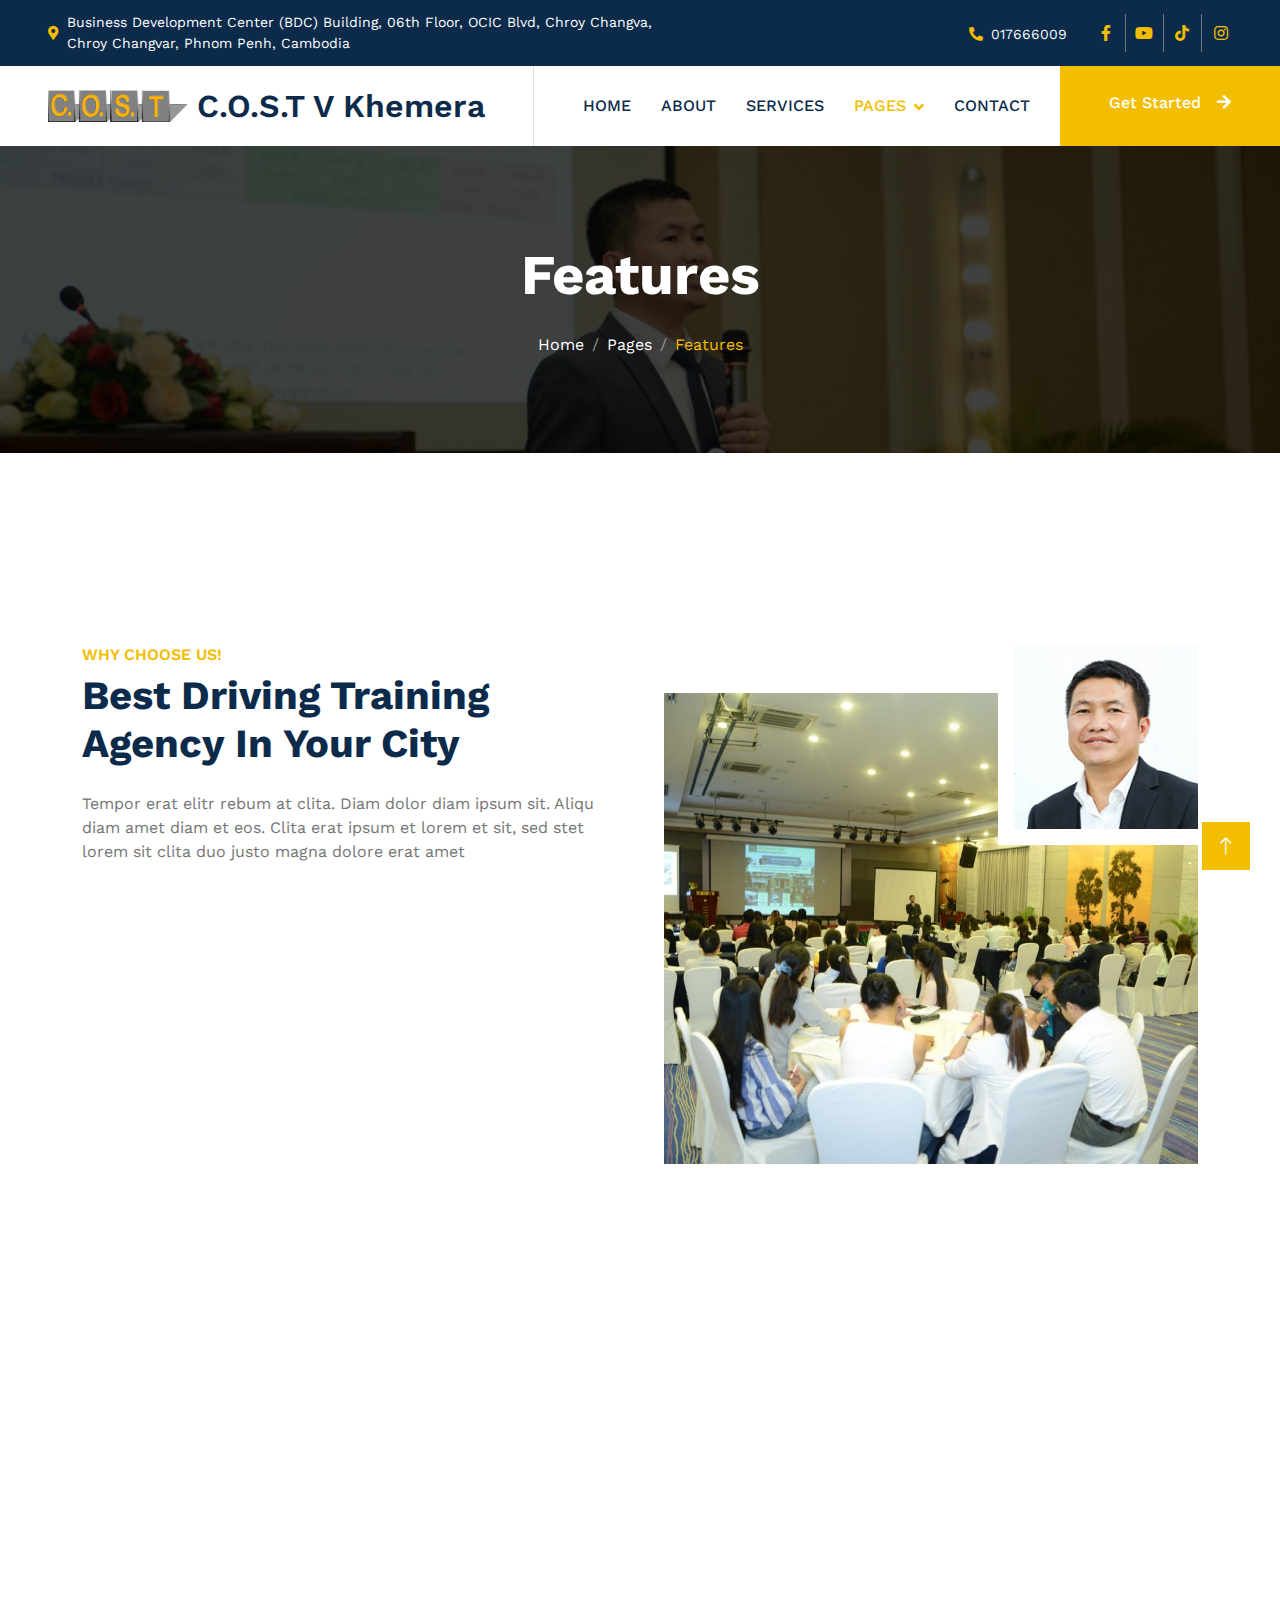
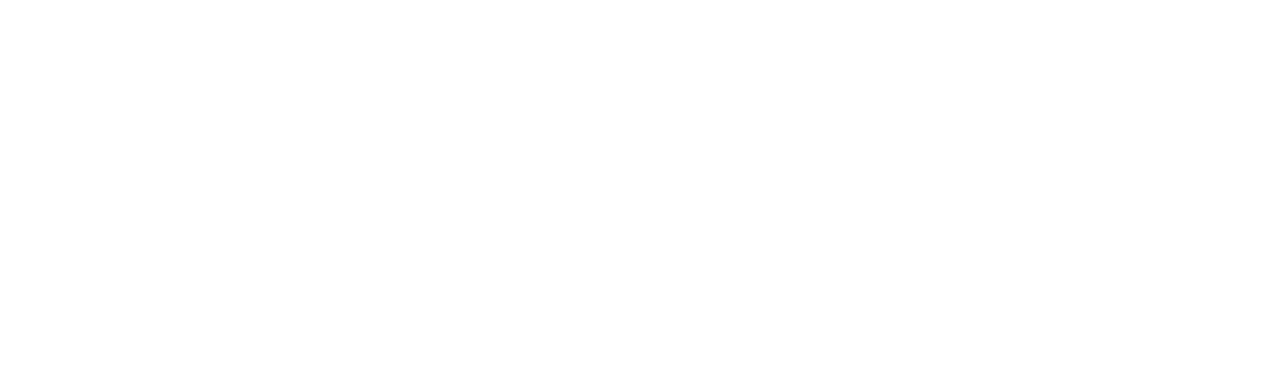
<file: feature.html>
<!DOCTYPE html>
<html lang="en">

<head>
    <meta charset="utf-8">
    <title>C.O.S.T V Khemera</title>
    <meta content="width=device-width, initial-scale=1.0" name="viewport">
    <meta content="" name="keywords">
    <meta content="" name="description">

    <!-- Favicon -->
    <link href="img/favicon.ico" rel="icon">

    <!-- Google Web Fonts -->
    <link rel="preconnect" href="https://fonts.googleapis.com">
    <link rel="preconnect" href="https://fonts.gstatic.com" crossorigin>
    <link href="https://fonts.googleapis.com/css2?family=Work+Sans:wght@400;500;600;700&display=swap" rel="stylesheet"> 

    <!-- Icon Font Stylesheet -->
    <link href="https://cdnjs.cloudflare.com/ajax/libs/font-awesome/5.10.0/css/all.min.css" rel="stylesheet">
    <link href="https://cdn.jsdelivr.net/npm/bootstrap-icons@1.4.1/font/bootstrap-icons.css" rel="stylesheet">
    <link rel="stylesheet" href="https://cdnjs.cloudflare.com/ajax/libs/font-awesome/5.15.3/css/all.min.css" integrity="sha512-iBBXm8fW90+nuLcSKlbmrPcLa0OT92xO1BIsZ+ywDWZCvqsWgccV3gFoRBv0z+8dLJgyAHIhR35VZc2oM/gI1w==" crossorigin="anonymous" />

    <!-- Libraries Stylesheet -->
    <link href="lib/animate/animate.min.css" rel="stylesheet">
    <link href="lib/owlcarousel/assets/owl.carousel.min.css" rel="stylesheet">

    <!-- Customized Bootstrap Stylesheet -->
    <link href="css/bootstrap.min.css" rel="stylesheet">

    <!-- Template Stylesheet -->
    <link href="css/style.css" rel="stylesheet">
</head>

<body>
    <!-- Spinner Start -->
    <div id="spinner" class="show bg-white position-fixed translate-middle w-100 vh-100 top-50 start-50 d-flex align-items-center justify-content-center">
        <div class="spinner-grow text-primary" role="status"></div>
    </div>
    <!-- Spinner End -->


    <!-- Topbar Start -->
    <div class="container-fluid bg-dark text-light p-0">
        <div class="row gx-0 d-none d-lg-flex">
            <div class="col-lg-7 px-5 text-start">
                <div class="h-100 d-inline-flex align-items-center me-4">
                    <small class="fa fa-map-marker-alt text-primary me-2"></small>
                    <small><a href="https://maps.app.goo.gl/vBHvigicKFPhUNtt6" target="_blank"style="color: white;">Business Development Center (BDC) Building, 06th Floor, OCIC Blvd, Chroy Changva, Chroy Changvar, Phnom Penh, Cambodia</a></small>
                </div>
                <div class="h-100 d-inline-flex align-items-center">
                    <small class="far fa-clock text-primary me-2"></small>
                    <small>Mon - Fri : 08:00 AM - 05:00 PM</small>
                </div>
            </div>
            <div class="col-lg-5 px-5 text-end">
                <div class="h-100 d-inline-flex align-items-center me-4">
                    <small class="fa fa-phone-alt text-primary me-2"></small>
                    <small>017666009</small>
                </div>
                <div class="h-100 d-inline-flex align-items-center mx-n2">
    <a class="btn btn-square btn-link rounded-0 border-0 border-end border-secondary" href="https://www.facebook.com/" target="_blank"><i class="fab fa-facebook-f"></i></a>
    <a class="btn btn-square btn-link rounded-0 border-0 border-end border-secondary" href="https://www.youtube.com/" target="_blank"><i class="fab fa-youtube"></i></a>
    <a class="btn btn-square btn-link rounded-0 border-0 border-end border-secondary" href="https://www.tiktok.com/" target="_blank"><i class="fab fa-tiktok"></i></a>
    <a class="btn btn-square btn-link rounded-0" href="https://www.instagram.com/" target="_blank"><i class="fab fa-instagram"></i></a>
</div>

            </div>
        </div>
    </div>
    <!-- Topbar End -->


    <!-- Navbar Start -->
    <nav class="navbar navbar-expand-lg bg-white navbar-light sticky-top p-0">
        <a href="index.html" class="navbar-brand d-flex align-items-center border-end px-4 px-lg-5">
            <img src="img/Logo1.png" alt="Logo" class="me-2" style="height: 2rem;">
            <h2 class="m-0">C.O.S.T V Khemera</h2>
        </a>
        <button type="button" class="navbar-toggler me-4" data-bs-toggle="collapse" data-bs-target="#navbarCollapse">
            <span class="navbar-toggler-icon"></span>
        </button>
        <div class="collapse navbar-collapse" id="navbarCollapse">
            <div class="navbar-nav ms-auto p-4 p-lg-0">
                <a href="index.html" class="nav-item nav-link">Home</a>
                <a href="about.html" class="nav-item nav-link">About</a>
                <a href="courses.html" class="nav-item nav-link">Services</a>
                <div class="nav-item dropdown">
                    <a href="#" class="nav-link dropdown-toggle active" data-bs-toggle="dropdown">Pages</a>
                    <div class="dropdown-menu bg-light m-0">
                        <a href="feature.html" class="dropdown-item active">Features</a>
                        <a href="appointment.html" class="dropdown-item">Appointment</a>
                        <a href="team.html" class="dropdown-item">Structure</a>
                        <a href="testimonial.html" class="dropdown-item">Testimonial</a>
                        <a href="404.html" class="dropdown-item">404 Page</a>
                    </div>
                </div>
                <a href="contact.html" class="nav-item nav-link">Contact</a>
            </div>
            <a href="" class="btn btn-primary py-4 px-lg-5 d-none d-lg-block">Get Started<i class="fa fa-arrow-right ms-3"></i></a>
        </div>
    </nav>
    <!-- Navbar End -->


    <!-- Page Header Start -->
    <div class="container-fluid page-header py-6 my-6 mt-0 wow fadeIn" data-wow-delay="0.1s">
        <div class="container text-center">
            <h1 class="display-4 text-white animated slideInDown mb-4">Features</h1>
            <nav aria-label="breadcrumb animated slideInDown">
                <ol class="breadcrumb justify-content-center mb-0">
                    <li class="breadcrumb-item"><a class="text-white" href="index.html">Home</a></li>
                    <li class="breadcrumb-item"><a class="text-white" href="feature.html">Pages</a></li>
                    <li class="breadcrumb-item text-primary active" aria-current="page">Features</li>
                </ol>
            </nav>
        </div>
    </div>
    <!-- Page Header End -->


    <!-- Features Start -->
    <div class="container-xxl py-6">
        <div class="container">
            <div class="row g-5">
                <div class="col-lg-6 wow fadeInUp" data-wow-delay="0.1s">
                    <h6 class="text-primary text-uppercase mb-2">Why Choose Us!</h6>
                    <h1 class="display-6 mb-4">Best Driving Training Agency In Your City</h1>
                    <p class="mb-5">Tempor erat elitr rebum at clita. Diam dolor diam ipsum sit. Aliqu diam amet diam et eos. Clita erat ipsum et lorem et sit, sed stet lorem sit clita duo justo magna dolore erat amet</p>
                    <div class="row gy-5 gx-4">
                        <div class="col-sm-6 wow fadeIn" data-wow-delay="0.1s">
                            <div class="d-flex align-items-center mb-3">
                                <div class="flex-shrink-0 btn-square bg-primary me-3">
                                    <i class="fa fa-check text-white"></i>
                                </div>
                                <h5 class="mb-0">Fully Licensed</h5>
                            </div>
                            <span>Magna sea eos sit dolor, ipsum amet ipsum lorem diam eos</span>
                        </div>
                        <div class="col-sm-6 wow fadeIn" data-wow-delay="0.2s">
                            <div class="d-flex align-items-center mb-3">
                                <div class="flex-shrink-0 btn-square bg-primary me-3">
                                    <i class="fa fa-check text-white"></i>
                                </div>
                                <h5 class="mb-0">Online Tracking</h5>
                            </div>
                            <span>Magna sea eos sit dolor, ipsum amet ipsum lorem diam eos</span>
                        </div>
                        <div class="col-sm-6 wow fadeIn" data-wow-delay="0.3s">
                            <div class="d-flex align-items-center mb-3">
                                <div class="flex-shrink-0 btn-square bg-primary me-3">
                                    <i class="fa fa-check text-white"></i>
                                </div>
                                <h5 class="mb-0">Afordable Fee</h5>
                            </div>
                            <span>Magna sea eos sit dolor, ipsum amet ipsum lorem diam eos</span>
                        </div>
                        <div class="col-sm-6 wow fadeIn" data-wow-delay="0.4s">
                            <div class="d-flex align-items-center mb-3">
                                <div class="flex-shrink-0 btn-square bg-primary me-3">
                                    <i class="fa fa-check text-white"></i>
                                </div>
                                <h5 class="mb-0">Best Trainers</h5>
                            </div>
                            <span>Magna sea eos sit dolor, ipsum amet ipsum lorem diam eos</span>
                        </div>
                    </div>
                </div>
                <div class="col-lg-6 wow fadeInUp" data-wow-delay="0.5s">
                    <div class="position-relative overflow-hidden pe-5 pt-5 h-100" style="min-height: 400px;">
                        <img class="position-absolute w-100 h-100" src="img/Samrith7.jpg" alt="" style="object-fit: cover;">
                        <img class="position-absolute top-0 end-0 bg-white ps-3 pb-3" src="img/Samrith11.jpg" alt="" style="width: 200px; height: 200px">
                    </div>
                </div>
            </div>
        </div>
    </div>
    <!-- Features End -->


    <!-- Footer Start -->
    <div class="container-fluid bg-dark text-light footer my-6 mb-0 py-6 wow fadeIn" data-wow-delay="0.1s">
        <div class="container">
            <div class="row g-5">
                <div class="col-lg-3 col-md-6">
                    <h4 class="text-white mb-4">Get In Touch</h4>
                    <h2 class="text-primary mb-4"></i>C.O.S.T V Khemera</h2>
<p class="mb-2">
                        <i class="fa fa-map-marker-alt me-3"></i>
                        <span>
                            <a href="https://maps.app.goo.gl/vBHvigicKFPhUNtt6" target="_blank" style="color: white;">
                                Business Development Center (BDC) Building, 06th Floor, OCIC Blvd, Chroy Changva, Chroy Changvar, Phnom Penh, Cambodia
                            </a>
                        </span>
                    </p>                    <p class="mb-2"><i class="fa fa-phone-alt me-3"></i>0176660090</p>
                    <p class="mb-2"><i class="fa fa-envelope me-3"></i>samrithsakmay@gmail.com</p>
                </div>
                 <div class="col-lg-3 col-md-6">
                    <h4 class="text-light mb-4">Quick Links</h4>
                    <a class="btn btn-link" href="about.html">About Us</a>
                    <a class="btn btn-link" href="contact.html">Contact Us</a>
                    <a class="btn btn-link" href="courses.html">Our Services</a>
                    <a class="btn btn-link" href="">Terms & Condition</a>
                    <a class="btn btn-link" href="">Support</a>
                </div>
                <div class="col-lg-3 col-md-6">
                    <h4 class="text-light mb-4">Popular Links</h4>
                    <a class="btn btn-link" href="about.html">About Us</a>
                    <a class="btn btn-link" href="contact.html">Contact Us</a>
                    <a class="btn btn-link" href="courses.html">Our Services</a>
                    <a class="btn btn-link" href="">Terms & Condition</a>
                    <a class="btn btn-link" href="">Support</a>
                </div>
                <div class="col-lg-3 col-md-6">
                    <h4 class="text-light mb-4">Newsletter</h4>
                    <form action="">
                        <div class="input-group">
                            <input type="text" class="form-control p-3 border-0" placeholder="Your Email Address">
                            <button class="btn btn-primary">Sign Up</button>
                        </div>
                    </form>
                    <h6 class="text-white mt-4 mb-3">Follow Us</h6>
                   <div class="d-flex pt-2">
                        <a class="btn btn-square btn-outline-light me-1" href="https://www.youtube.com/" target="_blank"><i class="fab fa-youtube"></i></a>
                        <a class="btn btn-square btn-outline-light me-1" href="https://www.facebook.com/" target="_blank"><i class="fab fa-facebook-f"></i></a>
                        <a class="btn btn-square btn-outline-light me-1" href="https://www.tiktok.com/" target="_blank"><i class="fab fa-tiktok"></i></a>
                        <a class="btn btn-square btn-outline-light me-0" href="https://www.instagram.com/" target="_blank"><i class="fab fa-instagram"></i></a>
                    </div>
                </div>
            </div>
        </div>
    </div>
    <!-- Footer End -->


    <!-- Copyright Start -->
    <div class="container-fluid copyright text-light py-4 wow fadeIn" data-wow-delay="0.1s">
        <div class="container">
            <div class="row">
                <div class="col-md-6 text-center text-md-start mb-3 mb-md-0">
                    &copy; <a href="#">Your Site Name</a>, All Right Reserved.
                </div>
                
            </div>
        </div>
    </div>
    <!-- Copyright End -->


    <!-- Back to Top -->
    <a href="#" class="btn btn-lg btn-primary btn-lg-square back-to-top"><i class="bi bi-arrow-up"></i></a>


    <!-- JavaScript Libraries -->
    <script src="https://code.jquery.com/jquery-3.4.1.min.js"></script>
    <script src="https://cdn.jsdelivr.net/npm/bootstrap@5.0.0/dist/js/bootstrap.bundle.min.js"></script>
    <script src="lib/wow/wow.min.js"></script>
    <script src="lib/easing/easing.min.js"></script>
    <script src="lib/waypoints/waypoints.min.js"></script>
    <script src="lib/owlcarousel/owl.carousel.min.js"></script>

    <!-- Template Javascript -->
    <script src="js/main.js"></script>
</body>

</html>
</file>
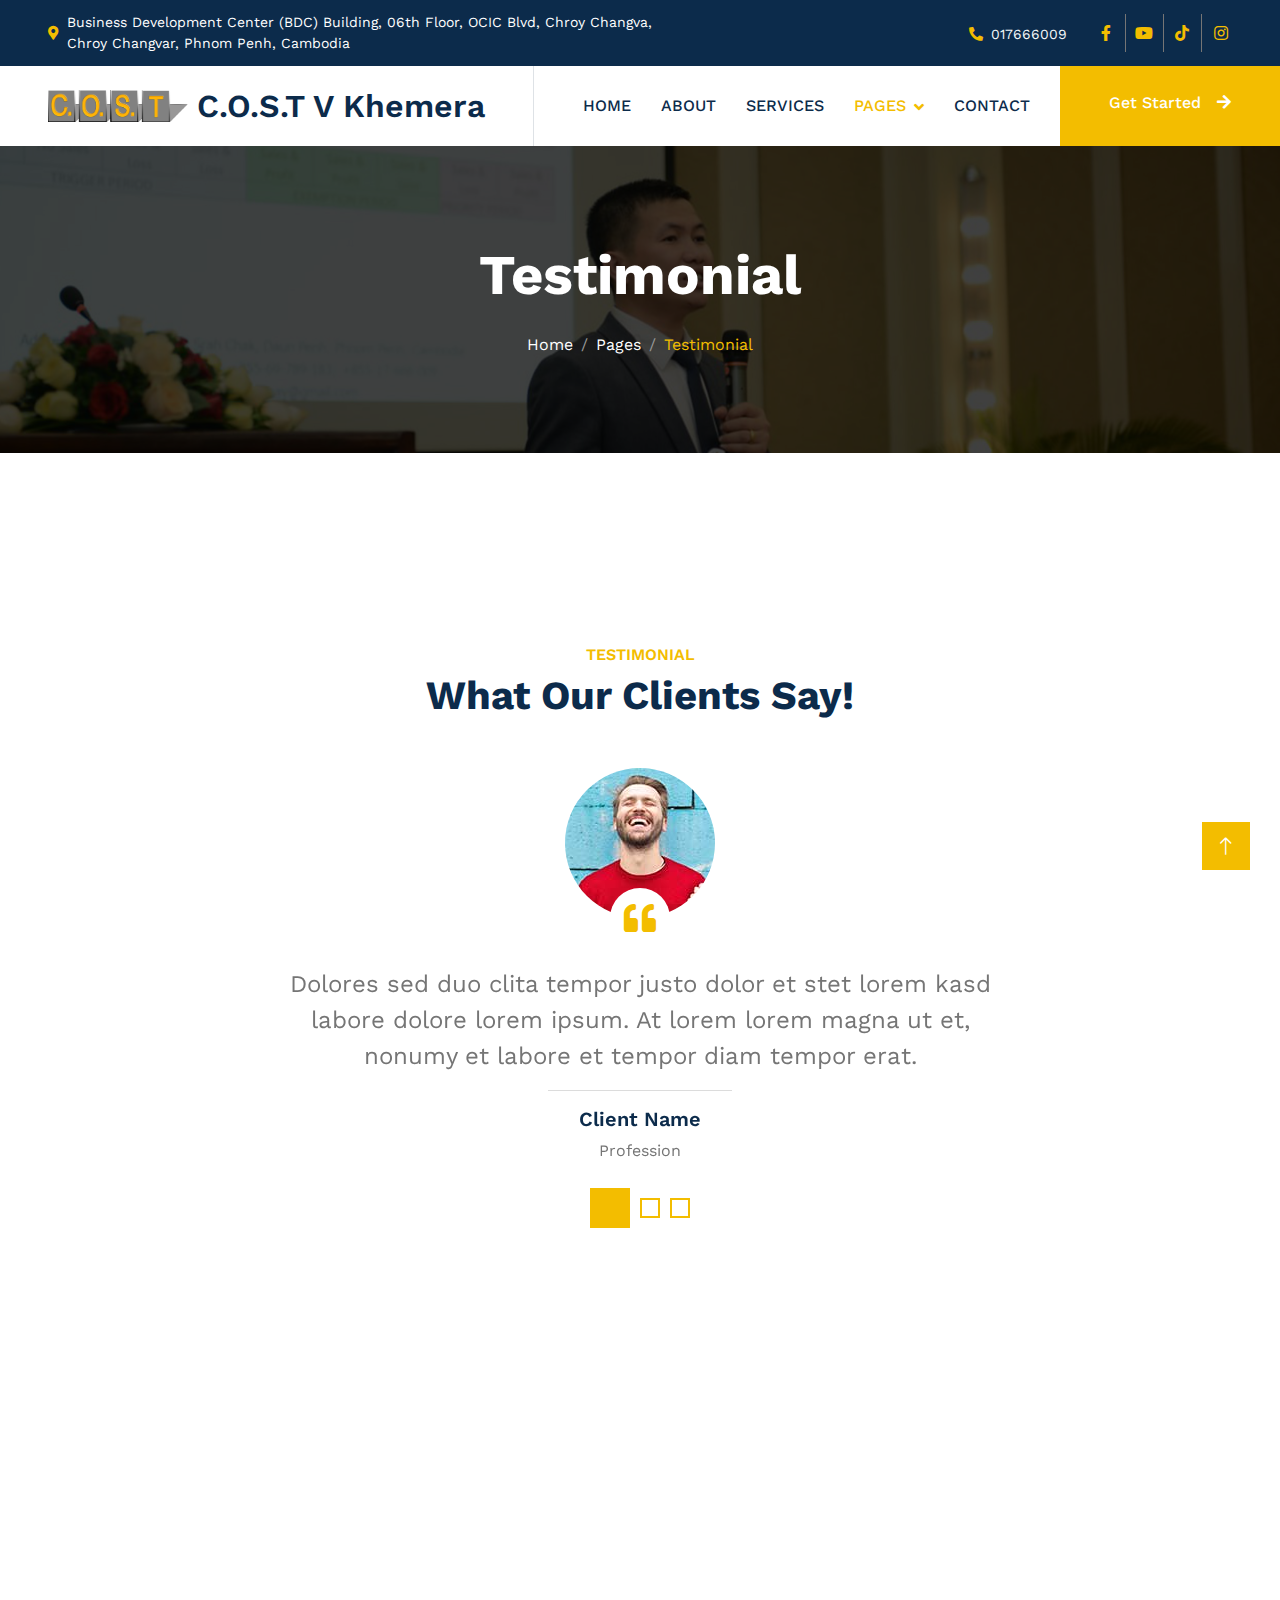
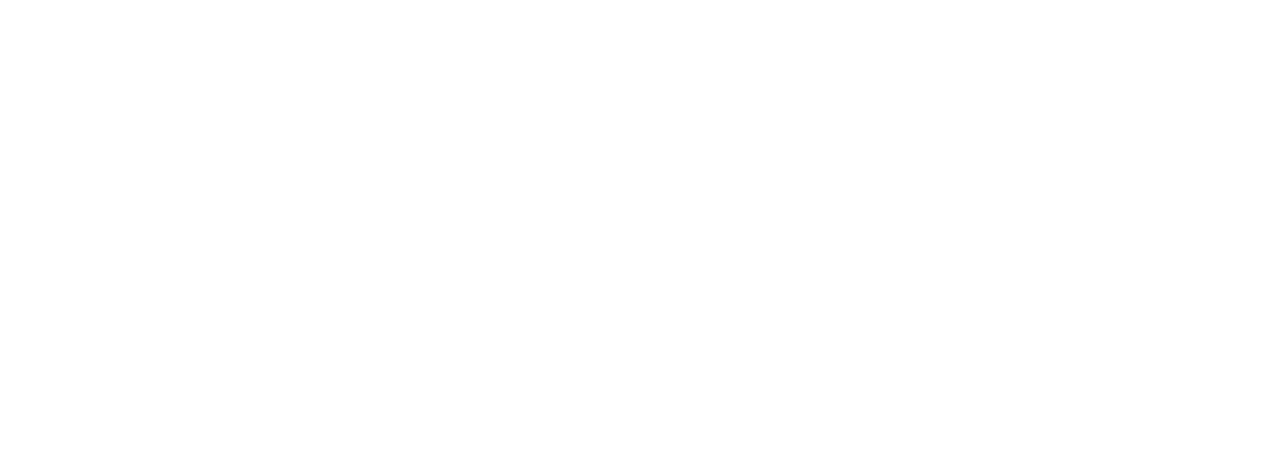
<file: testimonial.html>
<!DOCTYPE html>
<html lang="en">

<head>
    <meta charset="utf-8">
    <title>C.O.S.T V Khemera</title>
    <meta content="width=device-width, initial-scale=1.0" name="viewport">
    <meta content="" name="keywords">
    <meta content="" name="description">

    <!-- Favicon -->
    <link href="img/favicon.ico" rel="icon">

    <!-- Google Web Fonts -->
    <link rel="preconnect" href="https://fonts.googleapis.com">
    <link rel="preconnect" href="https://fonts.gstatic.com" crossorigin>
    <link href="https://fonts.googleapis.com/css2?family=Work+Sans:wght@400;500;600;700&display=swap" rel="stylesheet"> 

    <!-- Icon Font Stylesheet -->
    <link href="https://cdnjs.cloudflare.com/ajax/libs/font-awesome/5.10.0/css/all.min.css" rel="stylesheet">
    <link href="https://cdn.jsdelivr.net/npm/bootstrap-icons@1.4.1/font/bootstrap-icons.css" rel="stylesheet">
    <link rel="stylesheet" href="https://cdnjs.cloudflare.com/ajax/libs/font-awesome/5.15.3/css/all.min.css" integrity="sha512-iBBXm8fW90+nuLcSKlbmrPcLa0OT92xO1BIsZ+ywDWZCvqsWgccV3gFoRBv0z+8dLJgyAHIhR35VZc2oM/gI1w==" crossorigin="anonymous" />

    <!-- Libraries Stylesheet -->
    <link href="lib/animate/animate.min.css" rel="stylesheet">
    <link href="lib/owlcarousel/assets/owl.carousel.min.css" rel="stylesheet">

    <!-- Customized Bootstrap Stylesheet -->
    <link href="css/bootstrap.min.css" rel="stylesheet">

    <!-- Template Stylesheet -->
    <link href="css/style.css" rel="stylesheet">
</head>

<body>
    <!-- Spinner Start -->
    <div id="spinner" class="show bg-white position-fixed translate-middle w-100 vh-100 top-50 start-50 d-flex align-items-center justify-content-center">
        <div class="spinner-grow text-primary" role="status"></div>
    </div>
    <!-- Spinner End -->


    <!-- Topbar Start -->
    <div class="container-fluid bg-dark text-light p-0">
        <div class="row gx-0 d-none d-lg-flex">
            <div class="col-lg-7 px-5 text-start">
                <div class="h-100 d-inline-flex align-items-center me-4">
                    <small class="fa fa-map-marker-alt text-primary me-2"></small>
                    <small><a href="https://maps.app.goo.gl/vBHvigicKFPhUNtt6" target="_blank"style="color: white;">Business Development Center (BDC) Building, 06th Floor, OCIC Blvd, Chroy Changva, Chroy Changvar, Phnom Penh, Cambodia</a></small>
                </div>
                <div class="h-100 d-inline-flex align-items-center">
                    <small class="far fa-clock text-primary me-2"></small>
                    <small>Mon - Fri : 08:00 AM - 05:00 PM</small>
                </div>
            </div>
            <div class="col-lg-5 px-5 text-end">
                <div class="h-100 d-inline-flex align-items-center me-4">
                    <small class="fa fa-phone-alt text-primary me-2"></small>
                    <small>017666009</small>
                </div>
                <div class="h-100 d-inline-flex align-items-center mx-n2">
    <a class="btn btn-square btn-link rounded-0 border-0 border-end border-secondary" href="https://www.facebook.com/" target="_blank"><i class="fab fa-facebook-f"></i></a>
    <a class="btn btn-square btn-link rounded-0 border-0 border-end border-secondary" href="https://www.youtube.com/" target="_blank"><i class="fab fa-youtube"></i></a>
    <a class="btn btn-square btn-link rounded-0 border-0 border-end border-secondary" href="https://www.tiktok.com/" target="_blank"><i class="fab fa-tiktok"></i></a>
    <a class="btn btn-square btn-link rounded-0" href="https://www.instagram.com/" target="_blank"><i class="fab fa-instagram"></i></a>
</div>

            </div>
        </div>
    </div>
    <!-- Topbar End -->


    <!-- Navbar Start -->
    <nav class="navbar navbar-expand-lg bg-white navbar-light sticky-top p-0">
        <a href="index.html" class="navbar-brand d-flex align-items-center border-end px-4 px-lg-5">
            <img src="img/Logo1.png" alt="Logo" class="me-2" style="height: 2rem;">
            <h2 class="m-0">C.O.S.T V Khemera</h2>
        </a>
        <button type="button" class="navbar-toggler me-4" data-bs-toggle="collapse" data-bs-target="#navbarCollapse">
            <span class="navbar-toggler-icon"></span>
        </button>
        <div class="collapse navbar-collapse" id="navbarCollapse">
            <div class="navbar-nav ms-auto p-4 p-lg-0">
                <a href="index.html" class="nav-item nav-link">Home</a>
                <a href="about.html" class="nav-item nav-link">About</a>
                <a href="courses.html" class="nav-item nav-link">Services</a>
                <div class="nav-item dropdown">
                    <a href="#" class="nav-link dropdown-toggle active" data-bs-toggle="dropdown">Pages</a>
                    <div class="dropdown-menu bg-light m-0">
                        <a href="feature.html" class="dropdown-item">Features</a>
                        <a href="appointment.html" class="dropdown-item">Appointment</a>
                        <a href="team.html" class="dropdown-item">Structure</a>
                        <a href="testimonial.html" class="dropdown-item active">Testimonial</a>
                        <a href="404.html" class="dropdown-item">404 Page</a>
                    </div>
                </div>
                <a href="contact.html" class="nav-item nav-link">Contact</a>
            </div>
            <a href="" class="btn btn-primary py-4 px-lg-5 d-none d-lg-block">Get Started<i class="fa fa-arrow-right ms-3"></i></a>
        </div>
    </nav>
    <!-- Navbar End -->


    <!-- Page Header Start -->
    <div class="container-fluid page-header py-6 my-6 mt-0 wow fadeIn" data-wow-delay="0.1s">
        <div class="container text-center">
            <h1 class="display-4 text-white animated slideInDown mb-4">Testimonial</h1>
            <nav aria-label="breadcrumb animated slideInDown">
                <ol class="breadcrumb justify-content-center mb-0">
                    <li class="breadcrumb-item"><a class="text-white" href="index.html">Home</a></li>
                    <li class="breadcrumb-item"><a class="text-white" href="feature.html">Pages</a></li>
                    <li class="breadcrumb-item text-primary active" aria-current="page">Testimonial</li>
                </ol>
            </nav>
        </div>
    </div>
    <!-- Page Header End -->


    <!-- Testimonial Start -->
    <div class="container-xxl py-6">
        <div class="container">
            <div class="text-center mx-auto mb-5 wow fadeInUp" data-wow-delay="0.1s" style="max-width: 500px;">
                <h6 class="text-primary text-uppercase mb-2">Testimonial</h6>
                <h1 class="display-6 mb-4">What Our Clients Say!</h1>
            </div>
            <div class="row justify-content-center">
                <div class="col-lg-8 wow fadeInUp" data-wow-delay="0.1s">
                    <div class="owl-carousel testimonial-carousel">
                        <div class="testimonial-item text-center">
                            <div class="position-relative mb-5">
                                <img class="img-fluid rounded-circle mx-auto" src="img/testimonial-1.jpg" alt="">
                                <div class="position-absolute top-100 start-50 translate-middle d-flex align-items-center justify-content-center bg-white rounded-circle" style="width: 60px; height: 60px;">
                                    <i class="fa fa-quote-left fa-2x text-primary"></i>
                                </div>
                            </div>
                            <p class="fs-4">Dolores sed duo clita tempor justo dolor et stet lorem kasd labore dolore lorem ipsum. At lorem lorem magna ut et, nonumy et labore et tempor diam tempor erat.</p>
                            <hr class="w-25 mx-auto">
                            <h5>Client Name</h5>
                            <span>Profession</span>
                        </div>
                        <div class="testimonial-item text-center">
                            <div class="position-relative mb-5">
                                <img class="img-fluid rounded-circle mx-auto" src="img/testimonial-2.jpg" alt="">
                                <div class="position-absolute top-100 start-50 translate-middle d-flex align-items-center justify-content-center bg-white rounded-circle" style="width: 60px; height: 60px;">
                                    <i class="fa fa-quote-left fa-2x text-primary"></i>
                                </div>
                            </div>
                            <p class="fs-4">Dolores sed duo clita tempor justo dolor et stet lorem kasd labore dolore lorem ipsum. At lorem lorem magna ut et, nonumy et labore et tempor diam tempor erat.</p>
                            <hr class="w-25 mx-auto">
                            <h5>Client Name</h5>
                            <span>Profession</span>
                        </div>
                        <div class="testimonial-item text-center">
                            <div class="position-relative mb-5">
                                <img class="img-fluid rounded-circle mx-auto" src="img/testimonial-3.jpg" alt="">
                                <div class="position-absolute top-100 start-50 translate-middle d-flex align-items-center justify-content-center bg-white rounded-circle" style="width: 60px; height: 60px;">
                                    <i class="fa fa-quote-left fa-2x text-primary"></i>
                                </div>
                            </div>
                            <p class="fs-4">Dolores sed duo clita tempor justo dolor et stet lorem kasd labore dolore lorem ipsum. At lorem lorem magna ut et, nonumy et labore et tempor diam tempor erat.</p>
                            <hr class="w-25 mx-auto">
                            <h5>Client Name</h5>
                            <span>Profession</span>
                        </div>
                    </div>
                </div>
            </div>
        </div>
    </div>
    <!-- Testimonial End -->


    <!-- Footer Start -->
    <div class="container-fluid bg-dark text-light footer my-6 mb-0 py-6 wow fadeIn" data-wow-delay="0.1s">
        <div class="container">
            <div class="row g-5">
                <div class="col-lg-3 col-md-6">
                    <h4 class="text-white mb-4">Get In Touch</h4>
                    <h2 class="text-primary mb-4"></i>C.O.S.T V Khemera</h2>
<p class="mb-2">
                        <i class="fa fa-map-marker-alt me-3"></i>
                        <span>
                            <a href="https://maps.app.goo.gl/vBHvigicKFPhUNtt6" target="_blank" style="color: white;">
                                Business Development Center (BDC) Building, 06th Floor, OCIC Blvd, Chroy Changva, Chroy Changvar, Phnom Penh, Cambodia
                            </a>
                        </span>
                    </p>                    <p class="mb-2"><i class="fa fa-phone-alt me-3"></i>0176660090</p>
                    <p class="mb-2"><i class="fa fa-envelope me-3"></i>samrithsakmay@gmail.com</p>
                </div>
                 <div class="col-lg-3 col-md-6">
                    <h4 class="text-light mb-4">Quick Links</h4>
                    <a class="btn btn-link" href="about.html">About Us</a>
                    <a class="btn btn-link" href="contact.html">Contact Us</a>
                    <a class="btn btn-link" href="courses.html">Our Services</a>
                    <a class="btn btn-link" href="">Terms & Condition</a>
                    <a class="btn btn-link" href="">Support</a>
                </div>
                <div class="col-lg-3 col-md-6">
                    <h4 class="text-light mb-4">Popular Links</h4>
                    <a class="btn btn-link" href="about.html">About Us</a>
                    <a class="btn btn-link" href="contact.html">Contact Us</a>
                    <a class="btn btn-link" href="courses.html">Our Services</a>
                    <a class="btn btn-link" href="">Terms & Condition</a>
                    <a class="btn btn-link" href="">Support</a>
                </div>
                <div class="col-lg-3 col-md-6">
                    <h4 class="text-light mb-4">Newsletter</h4>
                    <form action="">
                        <div class="input-group">
                            <input type="text" class="form-control p-3 border-0" placeholder="Your Email Address">
                            <button class="btn btn-primary">Sign Up</button>
                        </div>
                    </form>
                    <h6 class="text-white mt-4 mb-3">Follow Us</h6>
                   <div class="d-flex pt-2">
                        <a class="btn btn-square btn-outline-light me-1" href="https://www.youtube.com/" target="_blank"><i class="fab fa-youtube"></i></a>
                        <a class="btn btn-square btn-outline-light me-1" href="https://www.facebook.com/" target="_blank"><i class="fab fa-facebook-f"></i></a>
                        <a class="btn btn-square btn-outline-light me-1" href="https://www.tiktok.com/" target="_blank"><i class="fab fa-tiktok"></i></a>
                        <a class="btn btn-square btn-outline-light me-0" href="https://www.instagram.com/" target="_blank"><i class="fab fa-instagram"></i></a>
                    </div>
                </div>
            </div>
        </div>
    </div>
    <!-- Footer End -->


    <!-- Copyright Start -->
    <div class="container-fluid copyright text-light py-4 wow fadeIn" data-wow-delay="0.1s">
        <div class="container">
            <div class="row">
                <div class="col-md-6 text-center text-md-start mb-3 mb-md-0">
                    &copy; <a href="#">Your Site Name</a>, All Right Reserved.
                </div>
            
            </div>
        </div>
    </div>
    <!-- Copyright End -->


    <!-- Back to Top -->
    <a href="#" class="btn btn-lg btn-primary btn-lg-square back-to-top"><i class="bi bi-arrow-up"></i></a>


    <!-- JavaScript Libraries -->
    <script src="https://code.jquery.com/jquery-3.4.1.min.js"></script>
    <script src="https://cdn.jsdelivr.net/npm/bootstrap@5.0.0/dist/js/bootstrap.bundle.min.js"></script>
    <script src="lib/wow/wow.min.js"></script>
    <script src="lib/easing/easing.min.js"></script>
    <script src="lib/waypoints/waypoints.min.js"></script>
    <script src="lib/owlcarousel/owl.carousel.min.js"></script>

    <!-- Template Javascript -->
    <script src="js/main.js"></script>
</body>

</html>
</file>
<file: css/style.css>
/********** Template CSS **********/
:root {
    --primary: #F3BD00;
    --secondary: #757575;
    --light: #F3F6F8;
    --dark: #0C2B4B;
}

.py-6 {
    padding-top: 6rem;
    padding-bottom: 6rem;
}

.my-6 {
    margin-top: 6rem;
    margin-bottom: 6rem;
}

.back-to-top {
    position: fixed;
    display: none;
    right: 30px;
    bottom: 30px;
    z-index: 99;
}


/*** Spinner ***/
#spinner {
    opacity: 0;
    visibility: hidden;
    transition: opacity .5s ease-out, visibility 0s linear .5s;
    z-index: 99999;
}

#spinner.show {
    transition: opacity .5s ease-out, visibility 0s linear 0s;
    visibility: visible;
    opacity: 1;
}


/*** Button ***/
.btn {
    font-weight: 500;
    transition: .5s;
}

.btn.btn-primary,
.btn.btn-outline-primary:hover {
    color: #FFFFFF;
}

.btn-square {
    width: 38px;
    height: 38px;
}

.btn-sm-square {
    width: 32px;
    height: 32px;
}

.btn-lg-square {
    width: 48px;
    height: 48px;
}

.btn-square,
.btn-sm-square,
.btn-lg-square {
    padding: 0;
    display: flex;
    align-items: center;
    justify-content: center;
    font-weight: normal;
}


/*** Navbar ***/
.navbar.sticky-top {
    top: -100px;
    transition: .5s;
}

.navbar .navbar-brand,
.navbar a.btn {
    height: 80px
}

.navbar .navbar-nav .nav-link {
    margin-right: 30px;
    padding: 25px 0;
    color: var(--dark);
    font-weight: 500;
    text-transform: uppercase;
    outline: none;
}

.navbar .navbar-nav .nav-link:hover,
.navbar .navbar-nav .nav-link.active {
    color: var(--primary);
}

.navbar .dropdown-toggle::after {
    border: none;
    content: "\f107";
    font-family: "Font Awesome 5 Free";
    font-weight: 900;
    vertical-align: middle;
    margin-left: 8px;
}

@media (max-width: 991.98px) {
    .navbar .navbar-nav .nav-link  {
        margin-right: 0;
        padding: 10px 0;
    }

    .navbar .navbar-nav {
        border-top: 1px solid #EEEEEE;
    }
}

@media (min-width: 992px) {
    .navbar .nav-item .dropdown-menu {
        display: block;
        border: none;
        margin-top: 0;
        top: 150%;
        opacity: 0;
        visibility: hidden;
        transition: .5s;
    }

    .navbar .nav-item:hover .dropdown-menu {
        top: 100%;
        visibility: visible;
        transition: .5s;
        opacity: 1;
    }
}


/*** Header ***/
.carousel-caption {
    top: 0;
    left: 0;
    right: 0;
    bottom: 0;
    display: flex;
    align-items: center;
    justify-content: center;
    text-align: center;
    background: rgba(0, 0, 0, .75);
    z-index: 1;
}

.carousel-control-prev,
.carousel-control-next {
    width: 15%;
}

.carousel-control-prev-icon,
.carousel-control-next-icon {
    width: 3rem;
    height: 3rem;
    background-color: var(--primary);
    border: 10px solid var(--primary);
}

@media (max-width: 768px) {
    #header-carousel .carousel-item {
        position: relative;
        min-height: 450px;
    }
    
    #header-carousel .carousel-item img {
        position: absolute;
        width: 100%;
        height: 100%;
        object-fit: cover;
    }
}

.page-header {
    background: linear-gradient(rgba(0, 0, 0, .75), rgba(0, 0, 0, .75)), url(../img/Samrith9.jpg) center center no-repeat;
    background-size: cover;
}

.breadcrumb-item+.breadcrumb-item::before {
    color: #999999;
}


/*** Facts ***/
@media (min-width: 991.98px) {
    .facts {
        position: relative;
        margin-top: -75px;
        z-index: 1;
    }
}


/*** Courses ***/
.courses {
    min-height: 100vh;
    background: linear-gradient(rgba(255, 255, 255, .9), rgba(255, 255, 255, .9)), url(../img/Samrith9.jpg) center center no-repeat;
    background-attachment: fixed;
    background-size: cover;
}

.courses-item .courses-overlay {
    position: absolute;
    width: 100%;
    height: 0;
    top: 0;
    left: 0;
    display: flex;
    align-items: center;
    justify-content: center;
    background: rgba(0, 0, 0, .5);
    overflow: hidden;
    opacity: 0;
    transition: .5s;
}

.courses-item:hover .courses-overlay {
    height: 100%;
    opacity: 1;
}


/*** Team ***/
.team-items {
    margin: -.75rem;
}

.team-item {
    padding: .75rem;
}

.team-item::after {
    position: absolute;
    content: "";
    width: 100%;
    height: 0;
    top: 0;
    left: 0;
    background: #FFFFFF;
    transition: .5s;
    z-index: -1;
}

.team-item:hover::after {
    height: 100%;
    background: var(--primary);
}

.team-item .team-social {
    position: absolute;
    width: 100%;
    height: 0;
    top: 0;
    left: 0;
    display: flex;
    align-items: center;
    justify-content: center;
    background: rgba(0, 0, 0, .75);
    overflow: hidden;
    opacity: 0;
    transition: .5s;
}

.team-item:hover .team-social {
    height: 100%;
    opacity: 1;
}


/*** Testimonial ***/
.testimonial-carousel .owl-dots {
    height: 40px;
    margin-top: 25px;
    display: flex;
    align-items: center;
    justify-content: center;
}

.testimonial-carousel .owl-dot {
    position: relative;
    display: inline-block;
    margin: 0 5px;
    width: 20px;
    height: 20px;
    background: transparent;
    border: 2px solid var(--primary);
    transition: .5s;
}

.testimonial-carousel .owl-dot.active {
    width: 40px;
    height: 40px;
    background: var(--primary);
}

.testimonial-carousel .owl-item img {
    width: 150px;
    height: 150px;
}


/*** Footer ***/
.footer .btn.btn-link {
    display: block;
    margin-bottom: 5px;
    padding: 0;
    text-align: left;
    color: var(--light);
    font-weight: normal;
    text-transform: capitalize;
    transition: .3s;
}

.footer .btn.btn-link::before {
    position: relative;
    content: "\f105";
    font-family: "Font Awesome 5 Free";
    font-weight: 900;
    color: var(--light);
    margin-right: 10px;
}

.footer .btn.btn-link:hover {
    color: var(--primary);
    letter-spacing: 1px;
    box-shadow: none;
}

.copyright {
    background: #092139;
}

.copyright a {
    color: var(--primary);
}

.copyright a:hover {
    color: var(--light);
}
</file>
